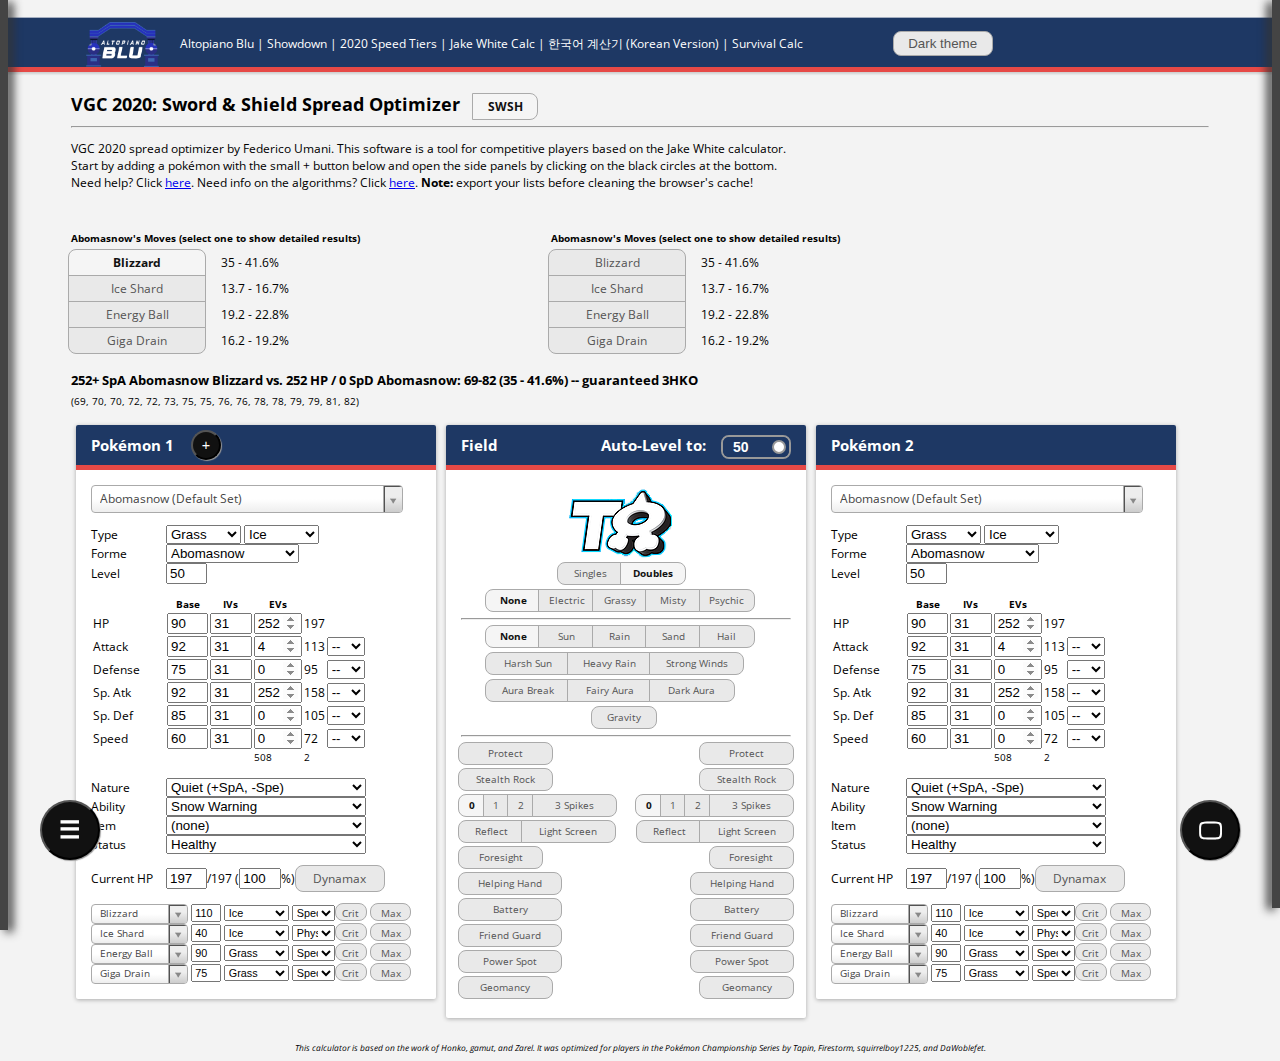
<file: index.html>
﻿<!doctype HTML>
<html lang="us">
<link rel="icon" type="image/png" href="image_res/favicon.ico">

<!--     <link rel="image_src" href="https://www.altopianoblu.it/wp-content/uploads/2018/10/cropped-Logo-Altopiano-White.png" /> -->
    <html xmlns="http://www.w3.org/1999/xhtml"
    xmlns:og="http://ogp.me/ns#">
    <meta property="og:title" content="Umani's Spread Optimizer" />
    <meta property="og:type" content="website" />
<!--     <meta property="og:image" content="https://www.altopianoblu.it/wp-content/uploads/2018/10/cropped-Logo-Altopiano-White.png" /> -->

<head>
    <meta charset="UTF-8" />
    <title>Pokémon Spread Optimizer</title>
    <link href='https://fonts.googleapis.com/css?family=Open+Sans' rel='stylesheet' type='text/css'>    
    <link type="text/css" rel="stylesheet" href="script_res/select2.css" />
    <link type="text/css" rel="stylesheet" href="script_res/ap_calc.css" />
    <link type="text/css" rel="stylesheet" href="script_res/nb_calc.css" />
    <link type="text/css" rel="stylesheet" href="script_res/NEW_spreadopt.css" />
</head>
<body class="dark">
        <!-- _NEW_BEGIN_HERE -->

        <div id="reportModal" class="modal">
            <div class="modal-content" style="background: #222; width: 40%;">
                <span class="close" onclick="so_close('reportModal')">&times;</span>
                    <div id="reportContent"></div>
                    <div id="freetuner"></div>
                </div>
        </div>
        <!-- The Modal -->
        <div id="myModal" class="modal">

            <!-- Modal content -->
            <div class="modal-content">
            <span class="close" onclick="so_close('myModal')">&times;</span>
                <h4>What do you want to do with this Pokemon?</h4>
                <hr><br>
                <label for="combo">Constraint Type: </label>
                <select id="combo" onchange="so_comboChange(this.value)">
                    <option value="max">Maximize Damage To</option>
                    <option value="min">Minimize Damage From</option>
                    <option value="speed">Outspeed</option>
                </select>
                <div class="specificaMeglio" id="specificaMeglio"></div>
            </div>
        
        </div>
        <div id="sxSidebar" class="sidebar sx"> 
            <div class="dropdown">
                <button class="iconbutton" title="Other Options" onclick="so_toggleotheroptions()" style="font-size:large; margin-left: 0px; margin-bottom:10px">⋮</button>
                <div id="otheroptions" class="dropdown-content">
                    <a href="#" onclick="so_otheroptions('clearall')">Clear All Data</a>
                    <a href="#" onclick="so_otheroptions('clearrep')">Clear Repository Only</a>
                    <a href="#" onclick="so_otheroptions('restoresp')">Restore Starter Pack</a>
                    <a href="#" onclick="so_otheroptions('importpack')">Add Pokes from File</a>
                </div>
            </div>
            <button class="optimize" title="Export" onclick="so_export()" style=" margin-left:25px; margin-bottom:10px">💾</button>
            <button class="optimize" title="Import" onclick="so_utils.openFile(so_import)">📂</button>
            <div id="sxwrap" class="sxwrap" >

            </div>
        </div> 
        <button onclick='so_allSpreads()' title='Optimization Algorithm' class='algorithm up hidden'>OPTIMIZE!<br><img style='height:60%;' id='gearIcon' /></button><br>
        <button onclick='so_fullSearch()' title='Full Search Algorithm' class='algorithm down hidden'>I wanna be the <span style="color: #F77; text-decoration: underline;"> very best</span></button>
        <div id="dxSidebar" class="sidebar dx">
                <div id="monitor" class="monitor"></div>
                <div id="dxwrap" class="constraints"></div>
        </div> 
        <button id="closesx" onclick="so_toggleNav('sx')" class="float sx">&#9776;</button> 
        <button id="closedx" onclick="so_toggleNav('dx')" class="float dx">&#128437;</button>    
        <!-- _NEW_ENDS_HERE -->
    <div class="header"><div class="wrapper">
            <span class="header-logo"><a href="https://www.altopianoblu.it/"><img src="image_res/AB.png" alt="Altopiano Blu" style="height: 45px;padding-top: 5px;"/></a></span><span class="nav"><a href="https://www.altopianoblu.it/">Altopiano Blu</a> | <a href="http://play.pokemonshowdown.com/vgc">Showdown</a> | <a href="https://www.trainertower.com/vgc20-speed-tiers/">2020 Speed Tiers</a> | <a href="https://damagecalc.trainertower.com/">Jake White Calc</a> | <a href="https://lilymaniac.github.io/calc/">한국어 계산기 (Korean Version)</a> | <a href="http://www.trainertower.com/survivalcalc/">Survival Calc</a><button class="btn" id="switchTheme">Dark theme</a></span>
            <div style="clear:both"></div>

    </div></div>
    <div class="wrapper">
        <div>
            <span class="title-text">VGC 2020: Sword & Shield Spread Optimizer</span>
            <span  class="generations" title="Select the generation.">
                 <input class="gen btn-input" type="radio" name="gen" value="8" id="gen8" checked="checked" /><label class="btn btn-small btn-right" for="gen8">SWSH</label>
            </span>
        </div>
        <hr />
    <div align="center">

    </div>
    <p>VGC 2020 spread optimizer by Federico Umani. This software is a tool for competitive players based on the Jake White calculator.<br>
       Start by adding a pokémon with the small + button below and open the side panels by clicking on the black circles at the bottom.<br>   
       Need help? Click <a href="#" onclick="so_popup('help')">here</a>. Need info on the algorithms? Click <a href="#" onclick="so_popup('info')">here</a>. <b>Note:</b> export your lists before cleaning the browser's cache!</p>
    <br>
       <div class="move-result-group" title="Select a move to show detailed results.">
            <div class="move-result-subgroup">
                <div class="result-move-header"><span id="resultHeaderL">Pokemon 1's Moves (select one to show detailed results)</span></div>
                <div><input class="result-move btn-input" type="radio" name="resultMove" id="resultMoveL1" checked="checked" /><label class="btn btn-xxxwide btn-top" for="resultMoveL1">Hi Jump Kick</label> <span id="resultDamageL1">??? - ???%</span></div>
                <div><input class="result-move btn-input" type="radio" name="resultMove" id="resultMoveL2" /><label class="btn btn-xxxwide btn-mid" for="resultMoveL2">Falcon Punch</label> <span id="resultDamageL2">??? - ???%</span></div>
                <div><input class="result-move btn-input" type="radio" name="resultMove" id="resultMoveL3" /><label class="btn btn-xxxwide btn-mid" for="resultMoveL3">Suspicious Odor</label> <span id="resultDamageL3">??? - ???%</span></div>
                <div><input class="result-move btn-input" type="radio" name="resultMove" id="resultMoveL4" /><label class="btn btn-xxxwide btn-bottom" for="resultMoveL4">Tombstoner</label> <span id="resultDamageL4">??? - ???%</span></div>
            </div>
            <div class="move-result-subgroup">
                <div class="result-move-header"><span id="resultHeaderR">Pokemon 2's Moves (select one to show detailed results)</span></div>
                <div><input class="result-move btn-input" type="radio" name="resultMove" id="resultMoveR1" /><label class="btn btn-xxxwide btn-top" for="resultMoveR1">Hi Jump Kick</label> <span id="resultDamageR1">??? - ???%</span></div>
                <div><input class="result-move btn-input" type="radio" name="resultMove" id="resultMoveR2" /><label class="btn btn-xxxwide btn-mid" for="resultMoveR2">Falcon Punch</label> <span id="resultDamageR2">??? - ???%</span></div>
                <div><input class="result-move btn-input" type="radio" name="resultMove" id="resultMoveR3" /><label class="btn btn-xxxwide btn-mid" for="resultMoveR3">Suspicious Odor</label> <span id="resultDamageR3">??? - ???%</span></div>
                <div><input class="result-move btn-input" type="radio" name="resultMove" id="resultMoveR4" /><label class="btn btn-xxxwide btn-bottom" for="resultMoveR4">Tombstoner</label> <span id="resultDamageR4">??? - ???%</span></div>
            </div>
        </div>
        <div class="main-result-group">
            <div class="big-text"><span id="mainResult">Loading...</span></div>
            <div class="small-text"><span id="damageValues">(If you see this message for more than a few seconds, try enabling JavaScript. If you have that enabled, try deleting your cookies. Otherwise, I won't be able to help you unless you send a screenshot of your browser console [Ctrl+Shift+I on Google Chrome].)</span></div>
        </div>

        <div class="panel poke-info" id="p1">
            <div class="panel-heading"><h4 class="panel-title">Pokémon 1</h4>   
                 <!-- _NEW_BEGIN_HERE -->
                 <button class="listButton addToList" onclick="so_save('p1')">+</button>
                 <!-- _NEW_ENDS_HERE --></div>
            <div class="panel-body">
                <input type="text" class="set-selector calc-trigger" />
                <div class="info-group">
                    <div>
                        <label>Type</label>
                        <select class="type1 terrain-trigger calc-trigger"></select>
                        <select class="type2 terrain-trigger calc-trigger"></select>
                    </div>
                    <div class="hide">
                        <label>Forme</label>
                        <select class="forme calc-trigger"></select>
                    </div>
                    <div>
                        <label>Level</label>
                        <input class="level calc-trigger" value="100" />
                    </div>
                    <div class="hide">
                        <label>Weight (kg)</label>
                        <input class="weight calc-trigger" value="10.0" />
                    </div>
                </div>
                <div class="info-group">
                    <table>
                        <tr><th></th><th>Base</th><th class="gen-specific g3 g4 g5 g6 g7 g8">IVs</th><th class="gen-specific g3 g4 g5 g6 g7 g8">EVs</th><th class="gen-specific g1 g2 hide">DVs</th><th></th><th></th></tr>
                        <tr class="hp"><td><label>HP</label></td><td><input class="base calc-trigger" value="100" /></td><td class="gen-specific g3 g4 g5 g6 g7 g8"><input class="ivs calc-trigger" value="31" /></td><td class="gen-specific g3 g4 g5 g6 g7 g8"><input class="evs calc-trigger" type="number" min="0" max="252" step="4" value="0" /></td><td class="gen-specific g1 g2 hide"><input class="dvs calc-trigger" value="15" disabled="disabled" /></td><td><span class="total">341</span></td><td></td></tr>
                        <tr class="at"><td><label>Attack</label></td><td><input class="base calc-trigger" value="100" /></td><td class="gen-specific g3 g4 g5 g6 g7 g8"><input class="ivs calc-trigger" value="31" /></td><td class="gen-specific g3 g4 g5 g6 g7 g8"><input class="evs calc-trigger" type="number" min="0" max="252" step="4" value="0" /></td><td class="gen-specific g1 g2 hide"><input class="dvs calc-trigger" value="15" /></td><td><span class="total">236</span></td><td><select class="boost calc-trigger"><option value="6">+6</option><option value="5">+5</option><option value="4">+4</option><option value="3">+3</option><option value="2">+2</option><option value="1">+1</option><option value="0" selected="selected">--</option><option value="-1">-1</option><option value="-2">-2</option><option value="-3">-3</option><option value="-4">-4</option><option value="-5">-5</option><option value="-6">-6</option></select></td></tr>
                        <tr class="df"><td><label>Defense</label></td><td><input class="base calc-trigger" value="100" /></td><td class="gen-specific g3 g4 g5 g6 g7 g8"><input class="ivs calc-trigger" value="31" /></td><td class="gen-specific g3 g4 g5 g6 g7 g8"><input class="evs calc-trigger" type="number" min="0" max="252" step="4" value="0" /></td><td class="gen-specific g1 g2 hide"><input class="dvs calc-trigger" value="15" /></td><td><span class="total">236</span></td><td><select class="boost calc-trigger"><option value="6">+6</option><option value="5">+5</option><option value="4">+4</option><option value="3">+3</option><option value="2">+2</option><option value="1">+1</option><option value="0" selected="selected">--</option><option value="-1">-1</option><option value="-2">-2</option><option value="-3">-3</option><option value="-4">-4</option><option value="-5">-5</option><option value="-6">-6</option></select></td></tr>
                        <tr class="sa gen-specific g2 g3 g4 g5 g6 g7 g8"><td><label>Sp. Atk</label></td><td><input class="base calc-trigger" value="100" /></td><td class="gen-specific g3 g4 g5 g6 g7 g8"><input class="ivs calc-trigger" value="31" /></td><td class="gen-specific g3 g4 g5 g6 g7 g8"><input class="evs calc-trigger" type="number" min="0" max="252" step="4" value="0" /></td><td class="gen-specific g1 g2 hide"><input class="dvs calc-trigger" value="15" /></td><td><span class="total">236</span></td><td><select class="boost calc-trigger"><option value="6">+6</option><option value="5">+5</option><option value="4">+4</option><option value="3">+3</option><option value="2">+2</option><option value="1">+1</option><option value="0" selected="selected">--</option><option value="-1">-1</option><option value="-2">-2</option><option value="-3">-3</option><option value="-4">-4</option><option value="-5">-5</option><option value="-6">-6</option></select></td></tr>
                        <tr class="sd gen-specific g2 g3 g4 g5 g6 g7 g8"><td><label>Sp. Def</label></td><td><input class="base calc-trigger" value="100" /></td><td class="gen-specific g3 g4 g5 g6 g7 g8"><input class="ivs calc-trigger" value="31" /></td><td class="gen-specific g3 g4 g5 g6 g7 g8"><input class="evs calc-trigger" type="number" min="0" max="252" step="4" value="0" /></td><td class="gen-specific g1 g2 hide"><input class="dvs calc-trigger" value="15" disabled="disabled" /></td><td><span class="total">236</span></td><td><select class="boost calc-trigger"><option value="6">+6</option><option value="5">+5</option><option value="4">+4</option><option value="3">+3</option><option value="2">+2</option><option value="1">+1</option><option value="0" selected="selected">--</option><option value="-1">-1</option><option value="-2">-2</option><option value="-3">-3</option><option value="-4">-4</option><option value="-5">-5</option><option value="-6">-6</option></select></td></tr>
                        <tr class="sl gen-specific g1 hide"><td><label>Special</label></td><td><input class="base calc-trigger" value="100" /></td><td><input class="dvs calc-trigger" value="15" /></td><td><span class="total">236</span></td><td><select class="boost calc-trigger"><option value="6">+6</option><option value="5">+5</option><option value="4">+4</option><option value="3">+3</option><option value="2">+2</option><option value="1">+1</option><option value="0" selected="selected">--</option><option value="-1">-1</option><option value="-2">-2</option><option value="-3">-3</option><option value="-4">-4</option><option value="-5">-5</option><option value="-6">-6</option></select></td></tr>
                        <tr class="sp"><td><label>Speed</label></td><td><input class="base calc-trigger" value="100" /></td><td class="gen-specific g3 g4 g5 g6 g7 g8"><input class="ivs calc-trigger" value="31" /></td><td class="gen-specific g3 g4 g5 g6 g7 g8"><input class="evs calc-trigger" type="number" min="0" max="252" step="4" value="0" /></td><td class="gen-specific g1 g2 hide"><input class="dvs calc-trigger" value="15" /></td><td><span class="total">236</span></td><td><select class="boost calc-trigger"><option value="6">+6</option><option value="5">+5</option><option value="4">+4</option><option value="3">+3</option><option value="2">+2</option><option value="1">+1</option><option value="0" selected="selected">--</option><option value="-1">-1</option><option value="-2">-2</option><option value="-3">-3</option><option value="-4">-4</option><option value="-5">-5</option><option value="-6">-6</option></select></td></tr>
                        <tr><td></td><td></td><td></td><td class='ev-total'>&nbsp;</td><td class='ev-left'>&nbsp;</td><td></td><td></td><td></td></tr>
                    </table>
                </div>
                <div class="info-group info-selectors">
                    <div class="gen-specific g3 g4 g5 g6 g7 g8">
                        <label>Nature</label>
                        <select class="nature calc-trigger"><option value="Adamant">Adamant (+Atk, -SpA)</option><option value="Bashful">Bashful</option><option value="Bold">Bold (+Def, -Atk)</option><option value="Brave">Brave (+Atk, -Spe)</option><option value="Calm">Calm (+SpD, -Atk)</option><option value="Careful">Careful (+SpD, -SpA)</option><option value="Docile">Docile</option><option value="Gentle">Gentle (+SpD, -Def)</option><option value="Hardy" selected="selected">Hardy</option><option value="Hasty">Hasty (+Spe, -Def)</option><option value="Impish">Impish (+Def, -SpA)</option><option value="Jolly">Jolly (+Spe, -SpA)</option><option value="Lax">Lax (+Def, -SpD)</option><option value="Lonely">Lonely (+Atk, -Def)</option><option value="Mild">Mild (+SpA, -Def)</option><option value="Modest">Modest (+SpA, -Atk)</option><option value="Naive">Naive (+Spe, -SpD)</option><option value="Naughty">Naughty (+Atk, -SpD)</option><option value="Quiet">Quiet (+SpA, -Spe)</option><option value="Quirky">Quirky</option><option value="Rash">Rash (+SpA, -SpD)</option><option value="Relaxed">Relaxed (+Def, -Spe)</option><option value="Sassy">Sassy (+SpD, -Spe)</option><option value="Serious">Serious</option><option value="Timid">Timid (+Spe, -Atk)</option></select>
                    </div>
                    <div class="gen-specific g3 g4 g5 g6 g7 g8">
                        <label>Ability</label>
                        <select class="ability terrain-trigger calc-trigger"></select>
                    </div>
                    <div class="gen-specific g2 g3 g4 g5 g6 g7 g8">
                        <label>Item</label>
                        <select class="item terrain-trigger calc-trigger"></select>
                    </div>
                    <div>
                        <label>Status</label>
                        <select class="status calc-trigger"><option value="Healthy">Healthy</option><option value="Poisoned">Poisoned</option><option value="Badly Poisoned">Badly Poisoned</option><option value="Burned">Burned</option><option value="Paralyzed">Paralyzed</option><option value="Asleep">Asleep</option><option value="Frozen">Frozen</option></select>
                        <select class="toxic-counter calc-trigger hide"><option value="1">1/16</option><option value="2">2/16</option><option value="3">3/16</option><option value="4">4/16</option><option value="5">5/16</option><option value="6">6/16</option><option value="7">7/16</option><option value="8">8/16</option><option value="9">9/16</option><option value="10">10/16</option><option value="11">11/16</option><option value="12">12/16</option><option value="13">13/16</option><option value="14">14/16</option><option value="15">15/16</option></select>
                    </div>
                </div>
                <div class="info-group">
                    <label>Current HP</label>
                    <input class="current-hp calc-trigger" value="341" />/<span class="max-hp">341</span> (<input class="percent-hp calc-trigger" value="100" />%)
                    <input class="max calc-trigger btn-input" type="checkbox" id="maxL" /><label class="btn btn-wide gen-specific g8" for="maxL" title="Use the corresponding Max Move?">Dynamax</label>
                </div>
                <div class="move1">
                    <select class="move-selector calc-trigger small-select"></select>
                    <input class="move-bp calc-trigger" value="50" />
                    <select class="move-type calc-trigger"></select>
                    <select class="move-cat calc-trigger gen-specific g4 g5 g6 g7 g8"><option value="Physical">Physical</option><option value="Special">Special</option></select>
                    <input class="move-crit calc-trigger btn-input" type="checkbox" id="critL1" /><label class="btn crit-btn" for="critL1" title="Force this attack to be a critical hit?">Crit</label>
                    <input class="move-z calc-trigger btn-input" type="checkbox" id="zL1" /><label class="btn x-btn gen-specific g7" for="zL1" title="Use the corresponding Z-Move?">Z-Move</label>
                    <input class="move-max calc-trigger btn-input" type="checkbox" id="maxL1" /><label class="btn x-btn gen-specific g8" for="maxL1" title="Use the corresponding Max Move?">Max</label>
                    <select class="move-hits calc-trigger hide"><option value="2">2 hits</option><option value="3">3 hits</option><option value="4">4 hits</option><option value="5">5 hits</option></select>
                </div>
                <div class="move2">
                    <select class="move-selector calc-trigger small-select"></select>
                    <input class="move-bp calc-trigger" value="0" />
                    <select class="move-type calc-trigger"></select>
                    <select class="move-cat calc-trigger gen-specific g4 g5 g6 g7 g8"><option value="Physical">Physical</option><option value="Special">Special</option></select>
                    <input class="move-crit calc-trigger btn-input" type="checkbox" id="critL2" /><label class="btn crit-btn" for="critL2" title="Force this attack to be a critical hit?">Crit</label>
                    <input class="move-z calc-trigger btn-input" type="checkbox" id="zL2" /><label class="btn x-btn gen-specific g7" for="zL2" title="Use the corresponding Z-Move?">Z-Move</label>
                    <input class="move-max calc-trigger btn-input" type="checkbox" id="maxL2" /><label class="btn x-btn gen-specific g8" for="maxL2" title="Use the corresponding Max Move?">Max</label>
                    <select class="move-hits calc-trigger hide"><option value="2">2 hits</option><option value="3">3 hits</option><option value="4">4 hits</option><option value="5">5 hits</option></select>
                </div>
                <div class="move3">
                    <select class="move-selector calc-trigger small-select"></select>
                    <input class="move-bp calc-trigger" value="0" />
                    <select class="move-type calc-trigger"></select>
                    <select class="move-cat calc-trigger gen-specific g4 g5 g6 g7 g8"><option value="Physical">Physical</option><option value="Special">Special</option></select>
                    <input class="move-crit calc-trigger btn-input" type="checkbox" id="critL3" /><label class="btn crit-btn" for="critL3" title="Force this attack to be a critical hit?">Crit</label>
                    <input class="move-z calc-trigger btn-input" type="checkbox" id="zL3" /><label class="btn x-btn gen-specific g7" for="zL3" title="Use the corresponding Z-Move?">Z-Move</label>
                    <input class="move-max calc-trigger btn-input" type="checkbox" id="maxL3" /><label class="btn x-btn gen-specific g8" for="maxL3" title="Use the corresponding Max Move?">Max</label>
                    <select class="move-hits calc-trigger hide"><option value="2">2 hits</option><option value="3">3 hits</option><option value="4">4 hits</option><option value="5">5 hits</option></select>
                </div>
                <div class="move4">
                    <select class="move-selector calc-trigger small-select"></select>
                    <input class="move-bp calc-trigger" value="0" />
                    <select class="move-type calc-trigger"></select>
                    <select class="move-cat calc-trigger gen-specific g4 g5 g6 g7 g8"><option value="Physical">Physical</option><option value="Special">Special</option></select>
                    <input class="move-crit calc-trigger btn-input" type="checkbox" id="critL4" /><label class="btn crit-btn" for="critL4" title="Force this attack to be a critical hit?">Crit</label>
                    <input class="move-z calc-trigger btn-input" type="checkbox" id="zL4" /><label class="btn x-btn gen-specific g7" for="zL4" title="Use the corresponding Z-Move?">Z-Move</label>
                    <input class="move-max calc-trigger btn-input" type="checkbox" id="maxL4" /><label class="btn x-btn gen-specific g8" for="maxL4" title="Use the corresponding Max Move?">Max</label>
                    <select class="move-hits calc-trigger hide"><option value="2">2 hits</option><option value="3">3 hits</option><option value="4">4 hits</option><option value="5">5 hits</option></select>
                </div>

            </div>
        </div>

        <div class="panel field-info">
            <div class="panel-heading">
                <h4 class="panel-title">Field
                    <div id = "autolevel">Auto-Level to:
                        <div class="onoffswitch" style="margin-left: 1em">
                                <input type="checkbox" name="onoffswitch" class="onoffswitch-checkbox" id="douswitch" checked>
                                <label class="onoffswitch-label" for="douswitch">
                                <span class="onoffswitch-inner"></span>
                                <span class="onoffswitch-switch"></span>
                            </label>
                        </div>
                    </div>
                </h4>
            </div>
            <div class="panel-body">
                <img id="malie" align = "center" src="image_res/TA.png" alt="Fishious Rend, Colorized (2020)" style= "display: block;  margin: 0 auto;">
                <div class="gen-specific g3 g4 g5 g6 g7 g8" style="width: 11em; margin: 0 auto 5px;" title="Select the battle format.">
                    <input class="btn-input calc-trigger" type="radio" name="format" value="Singles" id="singles" checked="checked" /><label class="btn btn-left" for="singles">Singles</label>
                    <input class="btn-input calc-trigger" type="radio" name="format" value="Doubles" id="doubles" /><label class="btn btn-right" for="doubles">Doubles</label>
                </div>
                <div class="gen-specific g6 g7 g8" style="width: 23.0em; margin: 5px auto;" title="Select the current terrain.">
                    <input class="btn-input terrain-trigger calc-trigger" type="radio" name="terrain" value="" id="noterrain" checked="checked" /><label class="btn btn-small btn-left" for="noterrain">None</label>
                    <input class="btn-input terrain-trigger calc-trigger" type="radio" name="terrain" value="Electric" id="electric" /><label class="btn btn-small btn-mid" for="electric">Electric</label>
                    <input class="btn-input terrain-trigger calc-trigger" type="radio" name="terrain" value="Grassy" id="grassy" /><label class="btn btn-small btn-mid" for="grassy">Grassy</label>
                    <input class="btn-input terrain-trigger calc-trigger" type="radio" name="terrain" value="Misty" id="misty" /><label class="btn btn-small btn-mid" for="misty">Misty</label>
                    <input class="btn-input terrain-trigger calc-trigger" type="radio" name="terrain" value="Psychic" id="psychic" /><label class="btn btn-small btn-right" for="psychic">Psychic</label>
                </div>
                <hr class="gen-specific g6 g7 g8" />
                <div class="gen-specific g3 g4 g5 g6 g7 g8" style="width: 23em; margin: 5px auto;" title="Select the current weather condition.">
                    <input class="btn-input calc-trigger" type="radio" name="weather" value="" id="clear" checked="checked" /><label class="btn btn-small btn-left" for="clear">None</label>
                    <input class="btn-input calc-trigger" type="radio" name="weather" value="Sun" id="sun" /><label class="btn btn-small btn-mid" for="sun">Sun</label>
                    <input class="btn-input calc-trigger" type="radio" name="weather" value="Rain" id="rain" /><label class="btn btn-small btn-mid" for="rain">Rain</label>
                    <input class="btn-input calc-trigger" type="radio" name="weather" value="Sand" id="sand" /><label class="btn btn-small btn-mid" for="sand">Sand</label>
                    <input class="btn-input calc-trigger" type="radio" name="weather" value="Hail" id="hail" /><label class="btn btn-small btn-right" for="hail">Hail</label>
                </div>
                <div class="gen-specific g6 g7 g8" style="width: 23em; margin: 5px auto;" title="Select the current weather condition.">
                    <input class="btn-input calc-trigger" type="radio" name="weather" value="Harsh Sun" id="harsh-sun"/><label class="btn btn-wide btn-left" for="harsh-sun">Harsh Sun</label>
                    <input class="btn-input calc-trigger" type="radio" name="weather" value="Heavy Rain" id="heavy-rain"/><label class="btn btn-wide btn-mid" for="heavy-rain">Heavy Rain</label>
                    <input class="btn-input calc-trigger" type="radio" name="weather" value="Strong Winds" id="strong-winds"/><label class="btn btn-xwide btn-right" for="strong-winds">Strong Winds</label>
                </div>
                <div class="gen-specific g2 hide" style="width: 23em; margin: 0 auto 5px;" title="Select the current weather condition.">
                    <input class="btn-input calc-trigger" type="radio" name="gscWeather" value="" id="gscClear" checked="checked" /><label class="btn btn-small btn-left" for="gscClear">None</label>
                    <input class="btn-input calc-trigger" type="radio" name="gscWeather" value="Sun" id="gscSun" /><label class="btn btn-small btn-mid" for="gscSun">Sun</label>
                    <input class="btn-input calc-trigger" type="radio" name="gscWeather" value="Rain" id="gscRain" /><label class="btn btn-small btn-mid" for="gscRain">Rain</label>
                    <input class="btn-input calc-trigger" type="radio" name="gscWeather" value="Sand" id="gscSand" /><label class="btn btn-small btn-right" for="gscSand">Sand</label>
                </div>
                <div class="gen-specific g6 g7 g8" style="width: 23em; margin: 5px auto;" title="Select the current radiating aura.">
                <input class="btn-input calc-trigger" type="checkbox" name="aura" value="Aura Break" id="aura-break"/><label class="btn btn-wide btn-left" for="aura-break">Aura Break</label>
                <input class="btn-input calc-trigger" type="checkbox" name="aura" value="Fairy Aura" id="fairy-aura"/><label class="btn btn-wide btn-mid" for="fairy-aura">Fairy Aura</label>
                <input class="btn-input calc-trigger" type="checkbox" name="aura" value="Dark Aura" id="dark-aura"/><label class="btn btn-wide btn-right" for="dark-aura">Dark Aura</label>
                </div>
                <div class="gen-specific g4 g5 g6 g7 g8" style="width: 5.3em; margin: 5px auto;" title="Is gravity in effect?">
                    <input class="btn-input calc-trigger" type="checkbox" id="gravity" /><label class="btn" for="gravity">Gravity</label>
                </div>
                <hr class="gen-specific g2 g3 g4 g5 g6 g7 g8" />

                <div class="btn-group gen-specific g7 g8">
                    <div class="left" title="Is this Pokemon protecting?">
                        <input class="btn-input calc-trigger" type="checkbox" id="protectL" /><label class="btn btn-xwide" for="protectL">Protect</label>
                    </div>
                    <div class="right" title="Is this Pokemon protecting?">
                        <input class="btn-input calc-trigger" type="checkbox" id="protectR" /><label class="btn btn-xwide" for="protectR">Protect</label>
                    </div>
                </div>
                <div class="btn-group gen-specific g4 g5 g6 g7 g8">
                    <div class="left" title="Is Stealth Rock affecting this side of the field?">
                        <input class="btn-input calc-trigger" type="checkbox" id="srL" /><label class="btn btn-xwide" for="srL">Stealth Rock</label>
                    </div>
                    <div class="right" title="Is Stealth Rock affecting this side of the field?">
                        <input class="btn-input calc-trigger" type="checkbox" id="srR" /><label class="btn btn-xwide" for="srR">Stealth Rock</label>
                    </div>
                </div>
                <div class="btn-group gen-specific g3 g4 g5 g6 g7 g8">
                    <div class="left" title="Are there Spikes on this side of the field?">
                        <input class="btn-input calc-trigger" type="radio" name="spikesL" value="0" id="spikesL0" checked="checked" /><label class="btn btn-xsmall btn-left" for="spikesL0">0</label>
                        <input class="btn-input calc-trigger" type="radio" name="spikesL" value="1" id="spikesL1" /><label class="btn btn-xsmall btn-mid" for="spikesL1">1</label>
                        <input class="btn-input calc-trigger" type="radio" name="spikesL" value="2" id="spikesL2" /><label class="btn btn-xsmall btn-mid" for="spikesL2">2</label>
                        <input class="btn-input calc-trigger" type="radio" name="spikesL" value="3" id="spikesL3" /><label class="btn btn-wide btn-right" for="spikesL3">3 Spikes</label>
                    </div>
                    <div class="right" title="Are there Spikes on this side of the field?">
                        <input class="btn-input calc-trigger" type="radio" name="spikesR" value="0" id="spikesR0" checked="checked" /><label class="btn btn-xsmall btn-left" for="spikesR0">0</label>
                        <input class="btn-input calc-trigger" type="radio" name="spikesR" value="1" id="spikesR1" /><label class="btn btn-xsmall btn-mid" for="spikesR1">1</label>
                        <input class="btn-input calc-trigger" type="radio" name="spikesR" value="2" id="spikesR2" /><label class="btn btn-xsmall btn-mid" for="spikesR2">2</label>
                        <input class="btn-input calc-trigger" type="radio" name="spikesR" value="3" id="spikesR3" /><label class="btn btn-wide btn-right" for="spikesR3">3 Spikes</label>
                    </div>
                </div>
                <div class="btn-group gen-specific g2">
                    <div class="left" title="Are there Spikes on this side of the field?">
                        <input class="btn-input calc-trigger" type="checkbox" id="gscSpikesL" /><label class="btn" for="gscSpikesL">Spikes</label>
                    </div>
                    <div class="right" title="Are there Spikes on this side of the field?">
                        <input class="btn-input calc-trigger" type="checkbox" id="gscSpikesR" /><label class="btn" for="gscSpikesR">Spikes</label>
                    </div>
                </div>
                <div class="btn-group">
                    <div class="left" title="Is this Pokemon protected by Reflect and/or Light Screen?">
                        <input class="btn-input calc-trigger" type="checkbox" id="reflectL" /><label class="btn btn-left" for="reflectL">Reflect</label>
                        <input class="btn-input calc-trigger" type="checkbox" id="lightScreenL" /><label class="btn btn-xwide btn-right" for="lightScreenL">Light Screen</label>
                    </div>
                    <div class="right" title="Is this Pokemon protected by Reflect and/or Light Screen?">
                        <input class="btn-input calc-trigger" type="checkbox" id="reflectR" /><label class="btn btn-left" for="reflectR">Reflect</label>
                        <input class="btn-input calc-trigger" type="checkbox" id="lightScreenR" /><label class="btn btn-xwide btn-right" for="lightScreenR">Light Screen</label>
                    </div>
                </div>
                <div class="btn-group gen-specific g2 g3 g4 g5 g6 g7 g8">
                    <div class="left" title="Has this Pokemon been revealed with Foresight or Odor Sleuth?">
                        <input class="btn-input calc-trigger" type="checkbox" id="foresightL" /><label class="btn btn-wide" for="foresightL">Foresight</label>
                    </div>
                    <div class="right" title="Has this Pokemon been revealed with Foresight or Odor Sleuth?">
                        <input class="btn-input calc-trigger" type="checkbox" id="foresightR" /><label class="btn btn-wide" for="foresightR">Foresight</label>
                    </div>
                </div>
                <div class="btn-group gen-specific g3 g4 g5 g6 g7 g8">
                    <div class="left" title="Has this Pokemon's power been boosted by an ally's Helping Hand?">
                        <input class="btn-input calc-trigger" type="checkbox" id="helpingHandL" /><label class="btn btn-xxwide" for="helpingHandL">Helping Hand</label>
                    </div>
                    <div class="right" title="Has this Pokemon's power been boosted by an ally's Helping Hand?">
                        <input class="btn-input calc-trigger" type="checkbox" id="helpingHandR" /><label class="btn btn-xxwide" for="helpingHandR">Helping Hand</label>
                    </div>
                </div>
                <div class="btn-group gen-specific g7 g8">
                    <div class="left" title="Has this Pokemon's power been boosted by an ally's Battery?">
                        <input class="btn-input calc-trigger" type="checkbox" id="batteryL" /><label class="btn btn-xxwide" for="batteryL">Battery</label>
                    </div>
                    <div class="right" title="Has this Pokemon's power been boosted by an ally's Battery?">
                        <input class="btn-input calc-trigger" type="checkbox" id="batteryR" /><label class="btn btn-xxwide" for="batteryR">Battery</label>
                    </div>
                </div>
                <div class="btn-group gen-specific g5 g6 g7 g8">
                    <div class="left" title="Is this Pokemon protected by an ally's Friend Guard?">
                        <input class="btn-input calc-trigger" type="checkbox" id="friendGuardL" /><label class="btn btn-xxwide" for="friendGuardL">Friend Guard</label>
                    </div>
                    <div class="right" title="Is this Pokemon protected by an ally's Friend Guard?">
                        <input class="btn-input calc-trigger" type="checkbox" id="friendGuardR" /><label class="btn btn-xxwide" for="friendGuardR">Friend Guard</label>
                    </div>
                </div>
                <div class="btn-group gen-specific g8">
                    <div class="left" title="Is this Pokemon boosted by an ally's Power Spot?">
                        <input class="btn-input calc-trigger" type="checkbox" id="powerSpotL" /><label class="btn btn-xxwide" for="powerSpotL">Power Spot</label>
                    </div>
                    <div class="right" title="Is this Pokemon boosted by an ally's Power Spot?">
                        <input class="btn-input calc-trigger" type="checkbox" id="powerSpotR" /><label class="btn btn-xxwide" for="powerSpotR">Power Spot</label>
                    </div>
                </div>

                <div class="btn-group gen-specific g7 g8">
                    <div class="left" title="Has this Pokemon used Geomancy?">
                        <input class="btn-input calc-trigger" type="checkbox" id="clangL" /><label class="btn btn-xwide" for="clangL">Geomancy</label>
                    </div>
                    <div class="right" title="Has this Pokemon used Geomancy?">
                        <input class="btn-input calc-trigger" type="checkbox" id="clangR" /><label class="btn btn-xwide" for="clangR">Geomancy</label>
                    </div>
                </div>

                <div class="btn-group gen-specific g7">
                    <div class="left" title="Has this Pokemon used Extreme Evoboost?">
                        <input class="btn-input calc-trigger" type="checkbox" id="evoL" /><label class="btn btn-xwide" for="evoL">Extreme Evoboost</label>
                    </div>
                    <div class="right" title="Has this Pokemon used Extreme Evoboost?">
                        <input class="btn-input calc-trigger" type="checkbox" id="evoR" /><label class="btn btn-xwide" for="evoR">Extreme Evoboost</label>
                    </div>
                </div>

                <!--squirrelboy1225's HTML additions are right here-->

                <!--...two years later, my HTML additions are fucking everywhere. they spread like cancer-->
            </div>
        </div>
        <div class="panel poke-info" id="p2">
            <div class="panel-heading"><h4 class="panel-title">Pokémon 2</h4></div>
            <div class="panel-body">
                <input type="text" class="set-selector calc-trigger" />
                <div class="info-group">
                    <div>
                        <label>Type</label>
                        <select class="type1 terrain-trigger calc-trigger"></select>
                        <select class="type2 terrain-trigger calc-trigger"></select>
                    </div>
                    <div class="hide">
                        <label>Forme</label>
                        <select class="forme calc-trigger"></select>
                    </div>
                    <div>
                        <label>Level</label>
                        <input class="level calc-trigger" value="100" />
                    </div>
                    <div class="hide">
                        <label>Weight (kg)</label>
                        <input class="weight calc-trigger" value="10.0" />
                    </div>
                </div>
                <div class="info-group">
                    <table>
                        <tr><th></th><th>Base</th><th class="gen-specific g3 g4 g5 g6 g7 g8">IVs</th><th class="gen-specific g3 g4 g5 g6 g7 g8">EVs</th><th class="gen-specific g1 g2 hide">DVs</th><th></th><th></th></tr>
                        <tr class="hp"><td><label>HP</label></td><td><input class="base calc-trigger" value="100" /></td><td class="gen-specific g3 g4 g5 g6 g7 g8"><input class="ivs calc-trigger" value="31" /></td><td class="gen-specific g3 g4 g5 g6 g7 g8"><input class="evs calc-trigger" type="number" min="0" max="252" step="4" value="0" /></td><td class="gen-specific g1 g2 hide"><input class="dvs calc-trigger" value="15" disabled="disabled" /></td><td><span class="total">341</span></td><td></td></tr>
                        <tr class="at"><td><label>Attack</label></td><td><input class="base calc-trigger" value="100" /></td><td class="gen-specific g3 g4 g5 g6 g7 g8"><input class="ivs calc-trigger" value="31" /></td><td class="gen-specific g3 g4 g5 g6 g7 g8"><input class="evs calc-trigger" type="number" min="0" max="252" step="4" value="0" /></td><td class="gen-specific g1 g2 hide"><input class="dvs calc-trigger" value="15" /></td><td><span class="total">236</span></td><td><select class="boost calc-trigger"><option value="6">+6</option><option value="5">+5</option><option value="4">+4</option><option value="3">+3</option><option value="2">+2</option><option value="1">+1</option><option value="0" selected="selected">--</option><option value="-1">-1</option><option value="-2">-2</option><option value="-3">-3</option><option value="-4">-4</option><option value="-5">-5</option><option value="-6">-6</option></select></td></tr>
                        <tr class="df"><td><label>Defense</label></td><td><input class="base calc-trigger" value="100" /></td><td class="gen-specific g3 g4 g5 g6 g7 g8"><input class="ivs calc-trigger" value="31" /></td><td class="gen-specific g3 g4 g5 g6 g7 g8"><input class="evs calc-trigger" type="number" min="0" max="252" step="4" value="0" /></td><td class="gen-specific g1 g2 hide"><input class="dvs calc-trigger" value="15" /></td><td><span class="total">236</span></td><td><select class="boost calc-trigger"><option value="6">+6</option><option value="5">+5</option><option value="4">+4</option><option value="3">+3</option><option value="2">+2</option><option value="1">+1</option><option value="0" selected="selected">--</option><option value="-1">-1</option><option value="-2">-2</option><option value="-3">-3</option><option value="-4">-4</option><option value="-5">-5</option><option value="-6">-6</option></select></td></tr>
                        <tr class="sa gen-specific g2 g3 g4 g5 g6 g7 g8"><td><label>Sp. Atk</label></td><td><input class="base calc-trigger" value="100" /></td><td class="gen-specific g3 g4 g5 g6 g7 g8"><input class="ivs calc-trigger" value="31" /></td><td class="gen-specific g3 g4 g5 g6 g7 g8"><input class="evs calc-trigger" type="number" min="0" max="252" step="4" value="0" /></td><td class="gen-specific g1 g2 hide"><input class="dvs calc-trigger" value="15" /></td><td><span class="total">236</span></td><td><select class="boost calc-trigger"><option value="6">+6</option><option value="5">+5</option><option value="4">+4</option><option value="3">+3</option><option value="2">+2</option><option value="1">+1</option><option value="0" selected="selected">--</option><option value="-1">-1</option><option value="-2">-2</option><option value="-3">-3</option><option value="-4">-4</option><option value="-5">-5</option><option value="-6">-6</option></select></td></tr>
                        <tr class="sd gen-specific g2 g3 g4 g5 g6 g7 g8"><td><label>Sp. Def</label></td><td><input class="base calc-trigger" value="100" /></td><td class="gen-specific g3 g4 g5 g6 g7 g8"><input class="ivs calc-trigger" value="31" /></td><td class="gen-specific g3 g4 g5 g6 g7 g8"><input class="evs calc-trigger" type="number" min="0" max="252" step="4" value="0" /></td><td class="gen-specific g1 g2 hide"><input class="dvs calc-trigger" value="15" disabled="disabled" /></td><td><span class="total">236</span></td><td><select class="boost calc-trigger"><option value="6">+6</option><option value="5">+5</option><option value="4">+4</option><option value="3">+3</option><option value="2">+2</option><option value="1">+1</option><option value="0" selected="selected">--</option><option value="-1">-1</option><option value="-2">-2</option><option value="-3">-3</option><option value="-4">-4</option><option value="-5">-5</option><option value="-6">-6</option></select></td></tr>
                        <tr class="sl gen-specific g1 hide"><td><label>Special</label></td><td><input class="base calc-trigger" value="100" /></td><td><input class="dvs calc-trigger" value="15" /></td><td><span class="total">236</span></td><td><select class="boost calc-trigger"><option value="6">+6</option><option value="5">+5</option><option value="4">+4</option><option value="3">+3</option><option value="2">+2</option><option value="1">+1</option><option value="0" selected="selected">--</option><option value="-1">-1</option><option value="-2">-2</option><option value="-3">-3</option><option value="-4">-4</option><option value="-5">-5</option><option value="-6">-6</option></select></td></tr>
                        <tr class="sp"><td><label>Speed</label></td><td><input class="base calc-trigger" value="100" /></td><td class="gen-specific g3 g4 g5 g6 g7 g8"><input class="ivs calc-trigger" value="31" /></td><td class="gen-specific g3 g4 g5 g6 g7 g8"><input class="evs calc-trigger" type="number" min="0" max="252" step="4" value="0" /></td><td class="gen-specific g1 g2 hide"><input class="dvs calc-trigger" value="15" /></td><td><span class="total">236</span></td><td><select class="boost calc-trigger"><option value="6">+6</option><option value="5">+5</option><option value="4">+4</option><option value="3">+3</option><option value="2">+2</option><option value="1">+1</option><option value="0" selected="selected">--</option><option value="-1">-1</option><option value="-2">-2</option><option value="-3">-3</option><option value="-4">-4</option><option value="-5">-5</option><option value="-6">-6</option></select></td></tr>
                        <tr><td></td><td></td><td></td><td class='ev-total'>&nbsp;</td><td class='ev-left'>&nbsp;</td><td></td><td></td><td></td></tr>
                    </table>
                </div>
                <div class="info-group info-selectors">
                    <div class="gen-specific g3 g4 g5 g6 g7 g8">
                        <label>Nature</label>
                        <select class="nature calc-trigger"><option value="Adamant">Adamant (+Atk, -SpA)</option><option value="Bashful">Bashful</option><option value="Bold">Bold (+Def, -Atk)</option><option value="Brave">Brave (+Atk, -Spe)</option><option value="Calm">Calm (+SpD, -Atk)</option><option value="Careful">Careful (+SpD, -SpA)</option><option value="Docile">Docile</option><option value="Gentle">Gentle (+SpD, -Def)</option><option value="Hardy" selected="selected">Hardy</option><option value="Hasty">Hasty (+Spe, -Def)</option><option value="Impish">Impish (+Def, -SpA)</option><option value="Jolly">Jolly (+Spe, -SpA)</option><option value="Lax">Lax (+Def, -SpD)</option><option value="Lonely">Lonely (+Atk, -Def)</option><option value="Mild">Mild (+SpA, -Def)</option><option value="Modest">Modest (+SpA, -Atk)</option><option value="Naive">Naive (+Spe, -SpD)</option><option value="Naughty">Naughty (+Atk, -SpD)</option><option value="Quiet">Quiet (+SpA, -Spe)</option><option value="Quirky">Quirky</option><option value="Rash">Rash (+SpA, -SpD)</option><option value="Relaxed">Relaxed (+Def, -Spe)</option><option value="Sassy">Sassy (+SpD, -Spe)</option><option value="Serious">Serious</option><option value="Timid">Timid (+Spe, -Atk)</option></select>
                    </div>
                    <div class="gen-specific g3 g4 g5 g6 g7 g8">
                        <label>Ability</label>
                        <select class="ability terrain-trigger calc-trigger"></select>
                    </div>
                    <div class="gen-specific g2 g3 g4 g5 g6 g7 g8">
                        <label>Item</label>
                        <select class="item terrain-trigger calc-trigger"></select>
                    </div>
                    <div>
                        <label>Status</label>
                        <select class="status calc-trigger"><option value="Healthy">Healthy</option><option value="Poisoned">Poisoned</option><option value="Badly Poisoned">Badly Poisoned</option><option value="Burned">Burned</option><option value="Paralyzed">Paralyzed</option><option value="Asleep">Asleep</option><option value="Frozen">Frozen</option></select>
                        <select class="toxic-counter calc-trigger hide"><option value="1">1/16</option><option value="2">2/16</option><option value="3">3/16</option><option value="4">4/16</option><option value="5">5/16</option><option value="6">6/16</option><option value="7">7/16</option><option value="8">8/16</option><option value="9">9/16</option><option value="10">10/16</option><option value="11">11/16</option><option value="12">12/16</option><option value="13">13/16</option><option value="14">14/16</option><option value="15">15/16</option></select>
                    </div>
                </div>
                <div class="info-group">
                    <label>Current HP</label>
                    <input class="current-hp calc-trigger" value="341" />/<span class="max-hp">341</span> (<input class="percent-hp calc-trigger" value="100" />%)
                    <input class="max calc-trigger btn-input" type="checkbox" id="maxR" /><label class="btn btn-wide gen-specific g8" for="maxR" title="Use the corresponding Max Move?">Dynamax</label>
                </div>
                <div class="move1">
                    <select class="move-selector calc-trigger small-select"></select>
                    <input class="move-bp calc-trigger" value="50" />
                    <select class="move-type calc-trigger"></select>
                    <select class="move-cat calc-trigger gen-specific g4 g5 g6 g7 g8"><option value="Physical">Physical</option><option value="Special">Special</option></select>
                    <input class="move-crit calc-trigger btn-input" type="checkbox" id="critR1" /><label class="btn crit-btn" for="critR1" title="Force this attack to be a critical hit?">Crit</label>
                    <input class="move-z calc-trigger btn-input" type="checkbox" id="zR1" /><label class="btn x-btn gen-specific g7" for="zR1" title="Use the corresponding Z-Move?">Z-Move</label>
                    <input class="move-max calc-trigger btn-input" type="checkbox" id="maxR1" /><label class="btn x-btn gen-specific g8" for="maxR1" title="Use the corresponding Max Move?">Max</label>
                    <select class="move-hits calc-trigger hide"><option value="2">2 hits</option><option value="3">3 hits</option><option value="4">4 hits</option><option value="5">5 hits</option></select>
                </div>
                <div class="move2">
                    <select class="move-selector calc-trigger small-select"></select>
                    <input class="move-bp calc-trigger" value="0" />
                    <select class="move-type calc-trigger"></select>
                    <select class="move-cat calc-trigger gen-specific g4 g5 g6 g7 g8"><option value="Physical">Physical</option><option value="Special">Special</option></select>
                    <input class="move-crit calc-trigger btn-input" type="checkbox" id="critR2" /><label class="btn crit-btn" for="critR2" title="Force this attack to be a critical hit?">Crit</label>
                    <input class="move-z calc-trigger btn-input" type="checkbox" id="zR2" /><label class="btn x-btn gen-specific g7" for="zR2" title="Use the corresponding Z-Move?">Z-Move</label>
                    <input class="move-max calc-trigger btn-input" type="checkbox" id="maxR2" /><label class="btn x-btn gen-specific g8" for="maxR2" title="Use the corresponding Max Move?">Max</label>
                    <select class="move-hits calc-trigger hide"><option value="2">2 hits</option><option value="3">3 hits</option><option value="4">4 hits</option><option value="5">5 hits</option></select>
                </div>
                <div class="move3">
                    <select class="move-selector calc-trigger small-select"></select>
                    <input class="move-bp calc-trigger" value="0" />
                    <select class="move-type calc-trigger"></select>
                    <select class="move-cat calc-trigger gen-specific g4 g5 g6 g7 g8"><option value="Physical">Physical</option><option value="Special">Special</option></select>
                    <input class="move-crit calc-trigger btn-input" type="checkbox" id="critR3" /><label class="btn crit-btn" for="critR3" title="Force this attack to be a critical hit?">Crit</label>
                    <input class="move-z calc-trigger btn-input" type="checkbox" id="zR3" /><label class="btn x-btn gen-specific g7" for="zR3" title="Use the corresponding Z-Move?">Z-Move</label>
                    <input class="move-max calc-trigger btn-input" type="checkbox" id="maxR3" /><label class="btn x-btn gen-specific g8" for="maxR3" title="Use the corresponding Max Move?">Max</label>
                    <select class="move-hits calc-trigger hide"><option value="2">2 hits</option><option value="3">3 hits</option><option value="4">4 hits</option><option value="5">5 hits</option></select>
                </div>
                <div class="move4">
                    <select class="move-selector calc-trigger small-select"></select>
                    <input class="move-bp calc-trigger" value="0" />
                    <select class="move-type calc-trigger"></select>
                    <select class="move-cat calc-trigger gen-specific g4 g5 g6 g7 g8"><option value="Physical">Physical</option><option value="Special">Special</option></select>
                    <input class="move-crit calc-trigger btn-input" type="checkbox" id="critR4" /><label class="btn crit-btn" for="critR4" title="Force this attack to be a critical hit?">Crit</label>
                    <input class="move-z calc-trigger btn-input" type="checkbox" id="zR4" /><label class="btn x-btn gen-specific g7" for="zR4" title="Use the corresponding Z-Move?">Z-Move</label>
                    <input class="move-max calc-trigger btn-input" type="checkbox" id="maxR4" /><label class="btn x-btn gen-specific g8" for="maxR4" title="Use the corresponding Max Move?">Max</label>
                    <select class="move-hits calc-trigger hide"><option value="2">2 hits</option><option value="3">3 hits</option><option value="4">4 hits</option><option value="5">5 hits</option></select>
                </div>
            </div>
        </div>
        <div class="footer">
            <p><em>This calculator is based on the work of Honko, gamut, and Zarel. It was optimized for players in the Pokémon Championship Series by Tapin, Firestorm, squirrelboy1225, and DaWoblefet. </em></p></div>
    </div>
    </body>


    <script src="jquery-3.1.1.min.js"></script>
	<script type="text/javascript" src="script_res/switch_mode.js"></script>
    <script type="text/javascript" src="script_res/select2.min.js"></script>
    <script type="text/javascript" src="script_res/pokedex.js"></script>
    <script type="text/javascript" src="script_res/setdex_showdown.js"></script>
    <script type="text/javascript" src="script_res/setdex_globalLink.js"></script>
    <script type="text/javascript" src="script_res/setdex_nuggetBridge.js"></script>
    <script type="text/javascript" src="script_res/setdex_tt2017.js" id = "TTScript"></script>
    <script type="text/javascript" src="script_res/setdex_tt2018.js" id = "TTScript"></script>
    <script type="text/javascript" src="script_res/setdex_tt2019.js" id = "TTScript"></script>
    <script type="text/javascript" src="script_res/setdex_tt2020.js" id = "TTScript"></script>
    <script type="text/javascript" src="script_res/setdex_smogon.js" id = "SmogScript"></script>
    <script type="text/javascript" src="script_res/setdex_xy.js" id = "XYScript"></script>
    <script type="text/javascript" src="script_res/setdex_sm.js" id = "SMScript"></script>
    <script type="text/javascript" src="script_res/setdex_ss.js" id = "SSScript"></script>
    <script type="text/javascript" src="script_res/setdex_bw.js"></script>
    <script type="text/javascript" src="script_res/setdex_dpp.js"></script>
    <script type="text/javascript" src="script_res/setdex_rse.js"></script>
    <script type="text/javascript" src="script_res/setdex_gsc.js"></script>
    <script type="text/javascript" src="script_res/setdex_rby.js"></script>
    <script type="text/javascript" src="script_res/stat_data.js"></script>
    <script type="text/javascript" src="script_res/type_data.js"></script>
    <script type="text/javascript" src="script_res/nature_data.js"></script>
    <script type="text/javascript" src="script_res/ability_data.js"></script>
    <script type="text/javascript" src="script_res/item_data.js"></script>
    <script type="text/javascript" src="script_res/move_data.js"></script>
    <script type="text/javascript" src="script_res/ap_calc.js"></script>
    <script type="text/javascript" src="script_res/damage.js"></script>
    <script type="text/javascript" src="script_res/damage_xy.js"></script>
    <script type="text/javascript" src="script_res/damage_bw.js"></script>
    <script type="text/javascript" src="script_res/damage_dpp.js"></script>
    <script type="text/javascript" src="script_res/damage_rse.js"></script>
    <script type="text/javascript" src="script_res/damage_gsc.js"></script>
    <script type="text/javascript" src="script_res/damage_rby.js"></script>
    <script type="text/javascript" src="script_res/ko_chance.js"></script>
    <!-- _NEW_BEGIN_HERE -->
    <script src='VGC20_StarterPack.js'type='text/javascript'></script>
    <script type="text/javascript" src="script_res/NEW_spreadopt.js"></script>
    <script src='script_res/Cobyla.js' type='text/javascript'></script>
    <!-- _NEW_ENDS_HERE -->

</html>
</file>
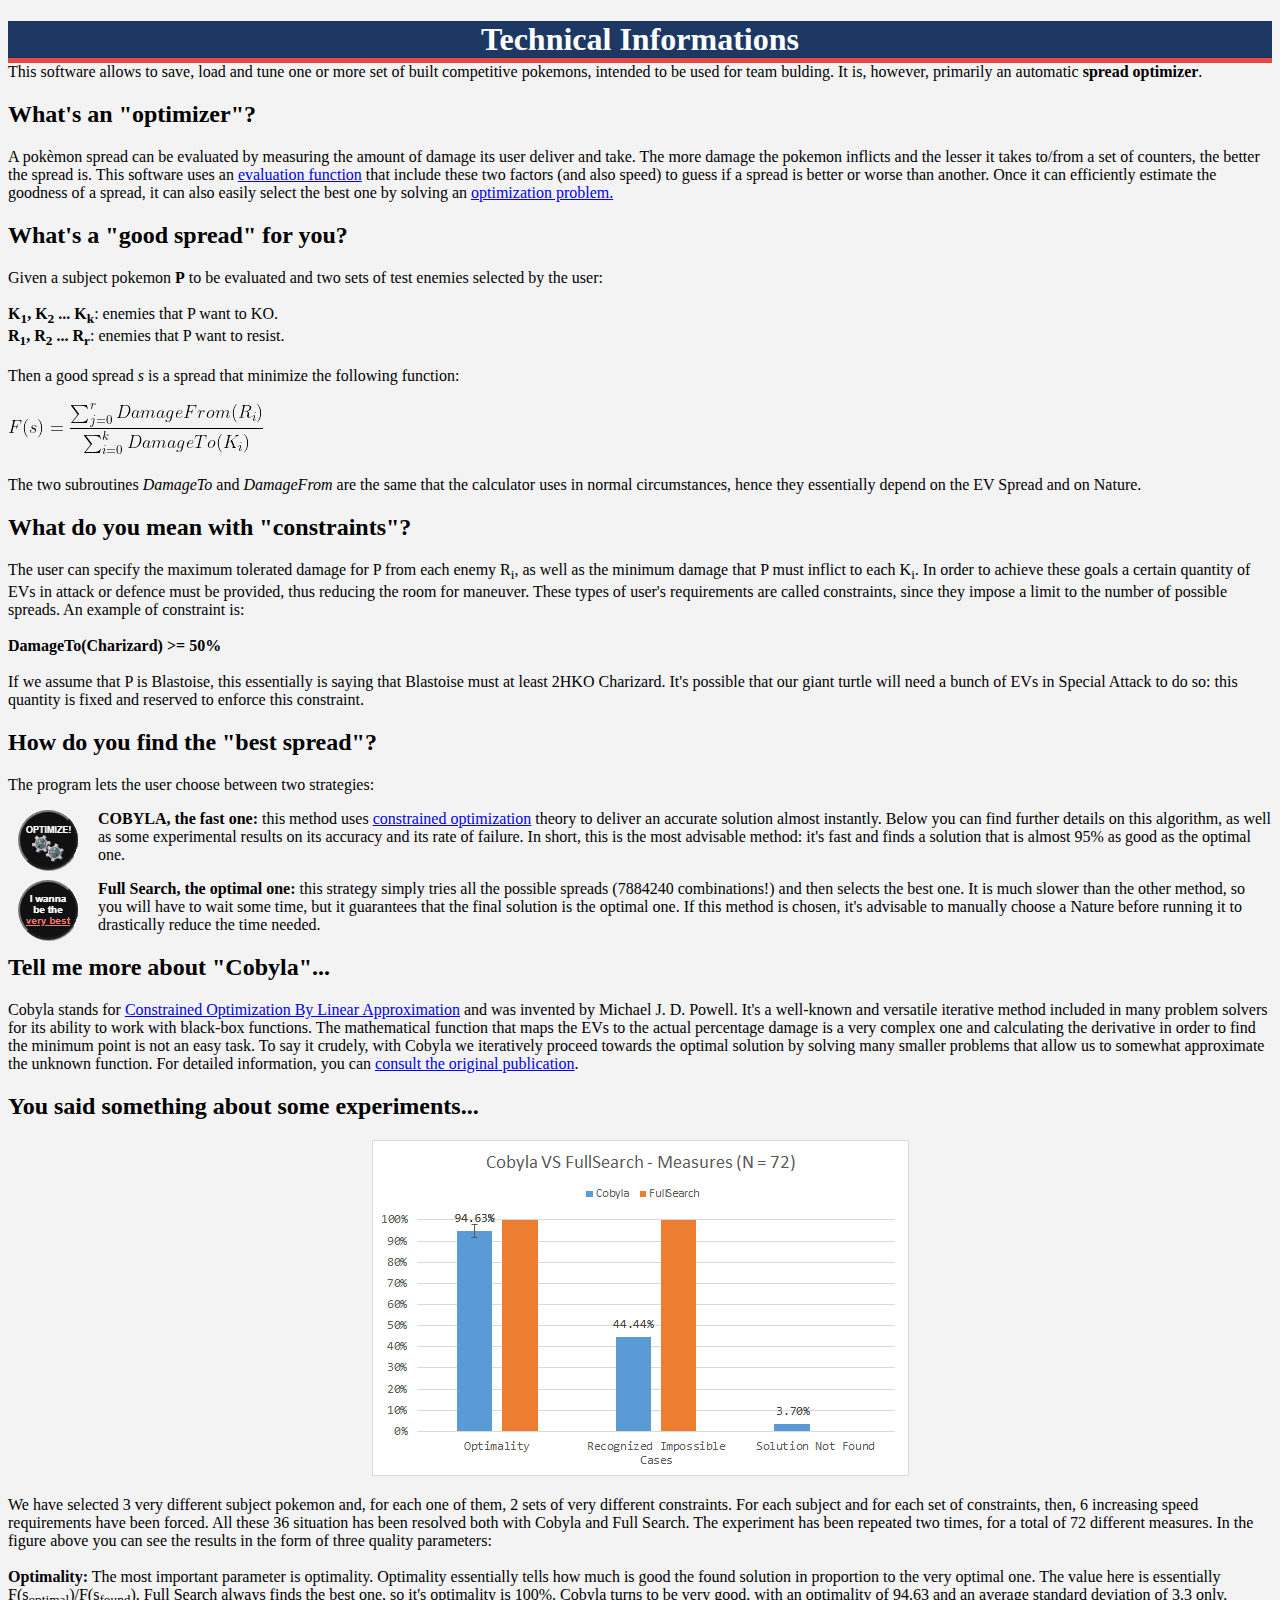
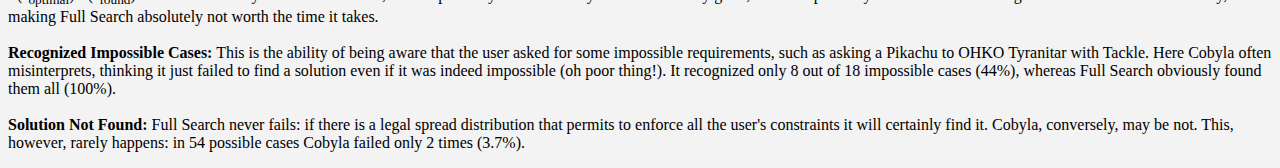
<file: Info.html>
<!doctype HTML>
<html lang="us">
    <head></head>
    <body style="background-color: #f3f3f3; font-family: cursive;">
        <h1 style="background: #1e3864; color: white; margin-bottom: 0px; text-align:center">
            Technical Informations
        </h1>
        <p style="border-top: 5px solid #e64946; margin-top: 0px;">
            This software allows to save, load and tune one or more set of built competitive pokemons, intended to be used for team bulding. 
            It is, however, primarily an automatic <b>spread optimizer</b>.   
        </p>
        <h2>What's an "optimizer"?</h2>
        <p>
            A pokèmon spread can be evaluated by measuring the amount of damage its user deliver and take. The more damage the pokemon inflicts and the lesser it takes to/from a set of counters, the better the spread is. This software uses an <a href="https://en.wikipedia.org/wiki/Evaluation_function" target="_blank">evaluation function</a> that include these two factors (and also speed) to guess if a spread is better or worse than another. Once it can efficiently estimate the goodness of a spread, it can also easily select the best one by solving an <a href="https://en.wikipedia.org/wiki/Optimization_problem" target="_blank">optimization problem.</a>
        </p>
        <h2>What's a "good spread" for you?</h2>
        <p>
            Given a subject pokemon <b>P</b> to be evaluated and two sets of test enemies selected by the user:<br><br>
            <b>K<sub>1</sub>, K<sub>2</sub> ... K<sub>k</sub></b>: enemies that P want to KO. <br>
            <b>R<sub>1</sub>, R<sub>2</sub> ... R<sub>r</sub></b>: enemies that P want to resist. <br><br>
            Then a good spread <i>s</i> is a spread that minimize the following function:<br><br>
            <img src="image_res/evalfunction.png" alt="F(s)=DamageFrom(R)/DamageTo(K)"><br><br>
            The two subroutines <i>DamageTo</i> and <i>DamageFrom</i> are the same that the calculator uses in normal circumstances, hence they essentially depend on the EV Spread and on Nature. 
        </p>
        <h2>What do you mean with "constraints"?</h2>
        <p>
            The user can specify the maximum tolerated damage for P from each enemy R<sub>i</sub>, as well as the minimum damage that P must inflict to each K<sub>i</sub>. In order to achieve these goals a certain quantity of EVs in attack or defence must be provided, thus reducing the room for maneuver. These types of user's requirements are called constraints, since they impose a limit to the number of possible spreads. An example of constraint is:<br><br>
            <b>DamageTo(Charizard) >= 50%</b><br><br>
            If we assume that P is Blastoise, this essentially is saying that Blastoise must at least 2HKO Charizard. It's possible that our giant turtle will need a bunch of EVs in Special Attack to do so: this quantity is fixed and reserved to enforce this constraint.
        </p>
        <h2>How do you find the "best spread"?</h2>
        <p>
            The program lets the user choose between two strategies:
            <ul> 
                <img style="float:left; margin-right:20px; margin-left:-30px" src="image_res/cobylabutton.png">
                <p><b>COBYLA, the fast one: </b>this method uses <a href="https://en.wikipedia.org/wiki/Constrained_optimization" target="_blank">constrained optimization</a> theory to deliver an accurate solution almost instantly. Below you can find further details on this algorithm, as well as some experimental results on its accuracy and its rate of failure. In short, this is the most advisable method: it's fast and finds a solution that is almost 95% as good as the optimal one.  </p>
                <img style="float:left; margin-right:20px; margin-left:-30px" src="image_res/fullsearchbutton.png">
                <p><b>Full Search, the optimal one: </b>this strategy simply tries all the possible spreads (7884240 combinations!) and then selects the best one. It is much slower than the other method, so you will have to wait some time, but it guarantees that the final solution is the optimal one. If this method is chosen, it's advisable to manually choose a Nature before running it to drastically reduce the time needed. </p>
            </ul>
        </p>
        <h2>Tell me more about "Cobyla"...</h2>
        <p>
            Cobyla stands for <a href="https://en.wikipedia.org/wiki/COBYLA">Constrained Optimization By Linear Approximation</a> and was invented by Michael J. D. Powell. It's a well-known and versatile iterative method included in many problem solvers for its ability to work with black-box functions. The mathematical function that maps the EVs to the actual percentage damage is a very complex one and calculating the derivative in order to find the minimum point is not an easy task. To say it crudely, with Cobyla we iteratively proceed towards the optimal solution by solving many smaller problems that allow us to somewhat approximate the unknown function. For detailed information, you can <a href="https://doi.org/10.1093%2Fcomjnl%2F7.2.155" target="_blank">consult the original publication</a>. 
        </p>
        <h2>You said something about some experiments...</h2>
        <div style="text-align:center; width:100%"><img src="image_res/plot.png"></div> 
        <p> We have selected 3 very different subject pokemon and, for each one of them, 2 sets of very different constraints. For each subject and for each set of constraints, then, 6 increasing speed requirements have been forced. All these 36 situation has been resolved both with Cobyla and Full Search. The experiment has been repeated two times, for a total of 72 different measures. In the figure above you can see the results in the form of three quality parameters:<br><br> 
        <b>Optimality:</b> The most important parameter is optimality. Optimality essentially tells how much is good the found solution in proportion to the very optimal one. The value here is essentially F(s<sub>optimal</sub>)/F(s<sub>found</sub>). Full Search always finds the best one, so it's optimality is 100%. Cobyla turns to be very good, with an optimality of 94.63 and an average standard deviation of 3.3 only, making Full Search absolutely not worth the time it takes.<br><br>  
        <b>Recognized Impossible Cases:</b> This is the ability of being aware that the user asked for some impossible requirements, such as asking a Pikachu to OHKO Tyranitar with Tackle. Here Cobyla often misinterprets, thinking it just failed to find a solution even if it was indeed impossible (oh poor thing!). It recognized only 8 out of 18 impossible cases (44%), whereas Full Search obviously found them all (100%).<br><br>  
        <b>Solution Not Found:</b> Full Search never fails: if there is a legal spread distribution that permits to enforce all the user's constraints it will certainly find it. Cobyla, conversely, may be not. This, however, rarely happens: in 54 possible cases Cobyla failed only 2 times (3.7%).<br> 
        </p>
    </body>
</html>
</file>
<file: script_res/select2.css>
.select2-container {
    margin: 0;
    position: relative;
    display: inline-block;
    zoom: 1;
    *display: inline;
    vertical-align: middle;
}
.select2-container,
.select2-drop,
.select2-search,
.select2-search input {
    -webkit-box-sizing: border-box;
    -moz-box-sizing: border-box;
    box-sizing: border-box;
}
.select2-container .select2-choice {
    display: block;
    height: 26px;
    padding: 0 0 0 8px;
    overflow: hidden;
    position: relative;
    border: 1px solid #aaa;
    white-space: nowrap;
    line-height: 26px;
    color: #444;
    text-decoration: none;
    border-radius: 4px;
    background-clip: padding-box;
    -webkit-touch-callout: none;
    -webkit-user-select: none;
    -moz-user-select: none;
    -ms-user-select: none;
    user-select: none;
    background-color: #fff;
    background-image: -webkit-gradient(linear, left bottom, left top, color-stop(0, #eee), color-stop(0.5, #fff));
    background-image: -webkit-linear-gradient(center bottom, #eee 0%, #fff 50%);
    background-image: -moz-linear-gradient(center bottom, #eee 0%, #fff 50%);
    filter: progid: DXImageTransform.Microsoft.gradient(startColorstr '#ffffff', endColorstr '#eeeeee', GradientType 0);
    background-image: linear-gradient(top, #fff 0%, #eee 50%);
}
.select2-container.select2-drop-above .select2-choice {
    border-bottom-color: #aaa;
    border-radius: 0 0 4px 4px;
    background-image: -webkit-gradient(linear, left bottom, left top, color-stop(0, #eee), color-stop(0.9, #fff));
    background-image: -webkit-linear-gradient(center bottom, #eee 0%, #fff 90%);
    background-image: -moz-linear-gradient(center bottom, #eee 0%, #fff 90%);
    filter: progid: DXImageTransform.Microsoft.gradient(startColorstr='#ffffff', endColorstr='#eeeeee', GradientType=0);
    background-image: linear-gradient(top, #eee 0%, #fff 90%);
}
.select2-container.select2-allowclear .select2-choice .select2-chosen {
    margin-right: 42px;
}
.select2-container .select2-choice>.select2-chosen {
    margin-right: 26px;
    display: block;
    overflow: hidden;
    white-space: nowrap;
    text-overflow: ellipsis;
}
.select2-container .select2-choice abbr {
    display: none;
    width: 12px;
    height: 12px;
    position: absolute;
    right: 24px;
    top: 8px;
    font-size: 1px;
    text-decoration: none;
    border: 0;
    background: url('../image_res/select2.png') right top no-repeat;
    cursor: pointer;
    outline: 0;
}
.select2-container.select2-allowclear .select2-choice abbr {
    display: inline-block;
}
.select2-container .select2-choice abbr:hover {
    background-position: right -11px;
    cursor: pointer;
}
.select2-drop-mask {
    border: 0;
    margin: 0;
    padding: 0;
    position: fixed;
    left: 0;
    top: 0;
    min-height: 100%;
    min-width: 100%;
    height: auto;
    width: auto;
    opacity: 0;
    z-index: 9998;
    background-color: #fff;
    filter: alpha(opacity=0);
}
.select2-drop {
    width: 100%;
    margin-top: -1px;
    position: absolute;
    z-index: 9999;
    top: 100%;
    background: #fff;
    color: #000;
    border: 1px solid #aaa;
    border-top: 0;
    border-radius: 0 0 4px 4px;
    -webkit-box-shadow: 0 4px 5px rgba(0, 0, 0, .15);
    box-shadow: 0 4px 5px rgba(0, 0, 0, .15);
}
.select2-drop-auto-width {
    border-top: 1px solid #aaa;
    width: auto;
}
.select2-drop-auto-width .select2-search {
    padding-top: 4px;
}
.select2-drop.select2-drop-above {
    margin-top: 1px;
    border-top: 1px solid #aaa;
    border-bottom: 0;
    border-radius: 4px 4px 0 0;
    -webkit-box-shadow: 0 -4px 5px rgba(0, 0, 0, .15);
    box-shadow: 0 -4px 5px rgba(0, 0, 0, .15);
}
.select2-drop-active {
    border: 1px solid #5897fb;
    border-top: none;
}
.select2-drop.select2-drop-above.select2-drop-active {
    border-top: 1px solid #5897fb;
}
.select2-container .select2-choice .select2-arrow {
    display: inline-block;
    width: 18px;
    height: 100%;
    position: absolute;
    right: 0;
    top: 0;
    border-left: 1px solid #aaa;
    border-radius: 0 4px 4px 0;
    background-clip: padding-box;
    background: #ccc;
    background-image: -webkit-gradient(linear, left bottom, left top, color-stop(0, #ccc), color-stop(0.6, #eee));
    background-image: -webkit-linear-gradient(center bottom, #ccc 0%, #eee 60%);
    background-image: -moz-linear-gradient(center bottom, #ccc 0%, #eee 60%);
    filter: progid: DXImageTransform.Microsoft.gradient(startColorstr '#eeeeee', endColorstr '#cccccc', GradientType 0);
    background-image: linear-gradient(top, #ccc 0%, #eee 60%);
}
.select2-container .select2-choice .select2-arrow b {
    display: block;
    width: 100%;
    height: 100%;
    background: url('../image_res/select2.png') no-repeat 0 1px;
}
.select2-search {
    display: inline-block;
    width: 100%;
    min-height: 26px;
    margin: 0;
    padding-left: 4px;
    padding-right: 4px;
    position: relative;
    z-index: 10000;
    white-space: nowrap;
}
.select2-search input {
    width: 100%;
    height: auto!important;
    min-height: 26px;
    padding: 4px 20px 4px 5px;
    margin: 0;
    outline: 0;
    font-family: sans-serif;
    font-size: 1em;
    border: 1px solid #aaa;
    border-radius: 0;
    -webkit-box-shadow: none;
    box-shadow: none;
    background: #fff url('../image_res/select2.png') no-repeat 100% -22px;
    background: url('../image_res/select2.png') no-repeat 100% -22px, -webkit-gradient(linear, left bottom, left top, color-stop(0.85, #fff), color-stop(0.99, #eee));
    background: url('../image_res/select2.png') no-repeat 100% -22px, -webkit-linear-gradient(center bottom, #fff 85%, #eee 99%);
    background: url('../image_res/select2.png') no-repeat 100% -22px, -moz-linear-gradient(center bottom, #fff 85%, #eee 99%);
    background: url('../image_res/select2.png') no-repeat 100% -22px, linear-gradient(top, #fff 85%, #eee 99%);
}
.select2-drop.select2-drop-above .select2-search input {
    margin-top: 4px;
}
.select2-search input.select2-active {
    background: #fff url('../image_res/select2-spinner.gif') no-repeat 100%;
    background: url('../image_res/select2-spinner.gif') no-repeat 100%, -webkit-gradient(linear, left bottom, left top, color-stop(0.85, #fff), color-stop(0.99, #eee));
    background: url('../image_res/select2-spinner.gif') no-repeat 100%, -webkit-linear-gradient(center bottom, #fff 85%, #eee 99%);
    background: url('../image_res/select2-spinner.gif') no-repeat 100%, -moz-linear-gradient(center bottom, #fff 85%, #eee 99%);
    background: url('../image_res/select2-spinner.gif') no-repeat 100%, linear-gradient(top, #fff 85%, #eee 99%);
}
.select2-container-active .select2-choice,
.select2-container-active .select2-choices {
    border: 1px solid #5897fb;
    outline: none;
    -webkit-box-shadow: 0 0 5px rgba(0, 0, 0, .3);
    box-shadow: 0 0 5px rgba(0, 0, 0, .3);
}
.select2-dropdown-open .select2-choice {
    border-bottom-color: transparent;
    -webkit-box-shadow: 0 1px 0 #fff inset;
    box-shadow: 0 1px 0 #fff inset;
    border-bottom-left-radius: 0;
    border-bottom-right-radius: 0;
    background-color: #eee;
    background-image: -webkit-gradient(linear, left bottom, left top, color-stop(0, #fff), color-stop(0.5, #eee));
    background-image: -webkit-linear-gradient(center bottom, #fff 0%, #eee 50%);
    background-image: -moz-linear-gradient(center bottom, #fff 0%, #eee 50%);
    filter: progid: DXImageTransform.Microsoft.gradient(startColorstr='#eeeeee', endColorstr='#ffffff', GradientType=0);
    background-image: linear-gradient(top, #fff 0%, #eee 50%);
}
.select2-dropdown-open.select2-drop-above .select2-choice,
.select2-dropdown-open.select2-drop-above .select2-choices {
    border: 1px solid #5897fb;
    border-top-color: transparent;
    background-image: -webkit-gradient(linear, left top, left bottom, color-stop(0, #fff), color-stop(0.5, #eee));
    background-image: -webkit-linear-gradient(center top, #fff 0%, #eee 50%);
    background-image: -moz-linear-gradient(center top, #fff 0%, #eee 50%);
    filter: progid: DXImageTransform.Microsoft.gradient(startColorstr='#eeeeee', endColorstr='#ffffff', GradientType=0);
    background-image: linear-gradient(bottom, #fff 0%, #eee 50%);
}
.select2-dropdown-open .select2-choice .select2-arrow {
    background: transparent;
    border-left: none;
    filter: none;
}
.select2-dropdown-open .select2-choice .select2-arrow b {
    background-position: -18px 1px;
}
.select2-results {
    max-height: 200px;
    padding: 0 0 0 4px;
    margin: 4px 4px 4px 0;
    position: relative;
    overflow-x: hidden;
    overflow-y: auto;
    -webkit-tap-highlight-color: rgba(0, 0, 0, 0);
}
.select2-results ul.select2-result-sub {
    margin: 0;
    padding-left: 0;
}
.select2-results ul.select2-result-sub>li .select2-result-label {
    padding-left: 20px
}
.select2-results ul.select2-result-sub ul.select2-result-sub>li .select2-result-label {
    padding-left: 40px
}
.select2-results ul.select2-result-sub ul.select2-result-sub ul.select2-result-sub>li .select2-result-label {
    padding-left: 60px
}
.select2-results ul.select2-result-sub ul.select2-result-sub ul.select2-result-sub ul.select2-result-sub>li .select2-result-label {
    padding-left: 80px
}
.select2-results ul.select2-result-sub ul.select2-result-sub ul.select2-result-sub ul.select2-result-sub ul.select2-result-sub>li .select2-result-label {
    padding-left: 100px
}
.select2-results ul.select2-result-sub ul.select2-result-sub ul.select2-result-sub ul.select2-result-sub ul.select2-result-sub ul.select2-result-sub>li .select2-result-label {
    padding-left: 110px
}
.select2-results ul.select2-result-sub ul.select2-result-sub ul.select2-result-sub ul.select2-result-sub ul.select2-result-sub ul.select2-result-sub ul.select2-result-sub>li .select2-result-label {
    padding-left: 120px
}
.select2-results li {
    list-style: none;
    display: list-item;
    background-image: none;
}
.select2-results li.select2-result-with-children>.select2-result-label {
    font-weight: bold;
}
.select2-results .select2-result-label {
    padding: 3px 7px 4px;
    margin: 0;
    cursor: pointer;
    min-height: 1em;
    -webkit-touch-callout: none;
    -webkit-user-select: none;
    -moz-user-select: none;
    -ms-user-select: none;
    user-select: none;
}
.select2-results .select2-highlighted {
    background: #3875d7;
    color: #fff;
}
.select2-results li em {
    background: #feffde;
    font-style: normal;
}
.select2-results .select2-highlighted em {
    background: transparent;
}
.select2-results .select2-highlighted ul {
    background: #fff;
    color: #000;
}
.select2-results .select2-no-results,
.select2-results .select2-searching,
.select2-results .select2-selection-limit {
    background: #f4f4f4;
    display: list-item;
}
.select2-results .select2-disabled.select2-highlighted {
    color: #666;
    background: #f4f4f4;
    display: list-item;
    cursor: default;
}
.select2-results .select2-disabled {
    background: #f4f4f4;
    display: list-item;
    cursor: default;
}
.select2-results .select2-selected {
    display: none;
}
.select2-more-results.select2-active {
    background: #f4f4f4 url('../image_res/select2-spinner.gif') no-repeat 100%;
}
.select2-more-results {
    background: #f4f4f4;
    display: list-item;
}
.select2-container.select2-container-disabled .select2-choice {
    background-color: #f4f4f4;
    background-image: none;
    border: 1px solid #ddd;
    cursor: default;
}
.select2-container.select2-container-disabled .select2-choice .select2-arrow {
    background-color: #f4f4f4;
    background-image: none;
    border-left: 0;
}
.select2-container.select2-container-disabled .select2-choice abbr {
    display: none;
}
.select2-container-multi .select2-choices {
    height: auto!important;
    height: 1%;
    margin: 0;
    padding: 0;
    position: relative;
    border: 1px solid #aaa;
    cursor: text;
    overflow: hidden;
    background-color: #fff;
    background-image: -webkit-gradient(linear, 0% 0%, 0% 100%, color-stop(1%, #eee), color-stop(15%, #fff));
    background-image: -webkit-linear-gradient(top, #eee 1%, #fff 15%);
    background-image: -moz-linear-gradient(top, #eee 1%, #fff 15%);
    background-image: linear-gradient(top, #eee 1%, #fff 15%);
}
.select2-locked {
    padding: 3px 5px 3px 5px!important;
}
.select2-container-multi .select2-choices {
    min-height: 26px;
}
.select2-container-multi.select2-container-active .select2-choices {
    border: 1px solid #5897fb;
    outline: none;
    -webkit-box-shadow: 0 0 5px rgba(0, 0, 0, .3);
    box-shadow: 0 0 5px rgba(0, 0, 0, .3);
}
.select2-container-multi .select2-choices li {
    float: left;
    list-style: none;
}
.select2-container-multi .select2-choices .select2-search-field {
    margin: 0;
    padding: 0;
    white-space: nowrap;
}
.select2-container-multi .select2-choices .select2-search-field input {
    padding: 5px;
    margin: 1px 0;
    font-family: sans-serif;
    font-size: 100%;
    color: #666;
    outline: 0;
    border: 0;
    -webkit-box-shadow: none;
    box-shadow: none;
    background: transparent!important;
}
.select2-container-multi .select2-choices .select2-search-field input.select2-active {
    background: #fff url('../image_res/select2-spinner.gif') no-repeat 100%!important;
}
.select2-default {
    color: #999!important;
}
.select2-container-multi .select2-choices .select2-search-choice {
    padding: 3px 5px 3px 18px;
    margin: 3px 0 3px 5px;
    position: relative;
    line-height: 13px;
    color: #333;
    cursor: default;
    border: 1px solid #aaaaaa;
    border-radius: 3px;
    -webkit-box-shadow: 0 0 2px #fff inset, 0 1px 0 rgba(0, 0, 0, 0.05);
    box-shadow: 0 0 2px #fff inset, 0 1px 0 rgba(0, 0, 0, 0.05);
    background-clip: padding-box;
    -webkit-touch-callout: none;
    -webkit-user-select: none;
    -moz-user-select: none;
    -ms-user-select: none;
    user-select: none;
    background-color: #e4e4e4;
    filter: progid: DXImageTransform.Microsoft.gradient(startColorstr='#eeeeee', endColorstr='#f4f4f4', GradientType=0);
    background-image: -webkit-gradient(linear, 0% 0%, 0% 100%, color-stop(20%, #f4f4f4), color-stop(50%, #f0f0f0), color-stop(52%, #e8e8e8), color-stop(100%, #eee));
    background-image: -webkit-linear-gradient(top, #f4f4f4 20%, #f0f0f0 50%, #e8e8e8 52%, #eee 100%);
    background-image: -moz-linear-gradient(top, #f4f4f4 20%, #f0f0f0 50%, #e8e8e8 52%, #eee 100%);
    background-image: linear-gradient(top, #f4f4f4 20%, #f0f0f0 50%, #e8e8e8 52%, #eee 100%);
}
.select2-container-multi .select2-choices .select2-search-choice .select2-chosen {
    cursor: default;
}
.select2-container-multi .select2-choices .select2-search-choice-focus {
    background: #d4d4d4;
}
.select2-search-choice-close {
    display: block;
    width: 12px;
    height: 13px;
    position: absolute;
    right: 3px;
    top: 4px;
    font-size: 1px;
    outline: none;
    background: url('../image_res/select2.png') right top no-repeat;
}
.select2-container-multi .select2-search-choice-close {
    left: 3px;
}
.select2-container-multi .select2-choices .select2-search-choice .select2-search-choice-close:hover {
    background-position: right -11px;
}
.select2-container-multi .select2-choices .select2-search-choice-focus .select2-search-choice-close {
    background-position: right -11px;
}
.select2-container-multi.select2-container-disabled .select2-choices {
    background-color: #f4f4f4;
    background-image: none;
    border: 1px solid #ddd;
    cursor: default;
}
.select2-container-multi.select2-container-disabled .select2-choices .select2-search-choice {
    padding: 3px 5px 3px 5px;
    border: 1px solid #ddd;
    background-image: none;
    background-color: #f4f4f4;
}
.select2-container-multi.select2-container-disabled .select2-choices .select2-search-choice .select2-search-choice-close {
    display: none;
    background: none;
}
.select2-result-selectable .select2-match,
.select2-result-unselectable .select2-match {
    text-decoration: underline;
}
.select2-offscreen,
.select2-offscreen:focus {
    clip: rect(0 0 0 0)!important;
    width: 1px!important;
    height: 1px!important;
    border: 0!important;
    margin: 0!important;
    padding: 0!important;
    overflow: hidden!important;
    position: absolute!important;
    outline: 0!important;
    left: 0px!important;
    top: 0px!important;
}
.select2-display-none {
    display: none;
}
.select2-measure-scrollbar {
    position: absolute;
    top: -10000px;
    left: -10000px;
    width: 100px;
    height: 100px;
    overflow: scroll;
}
@media only screen and (-webkit-min-device-pixel-ratio: 1.5),
only screen and (min-resolution: 144dpi) {
    .select2-search input,
    .select2-search-choice-close,
    .select2-container .select2-choice abbr,
    .select2-container .select2-choice .select2-arrow b {
        background-image: url('../image_res/select2x2.png')!important;
        background-repeat: no-repeat!important;
        background-size: 60px 40px!important;
    }
    .select2-search input {
        background-position: 100% -21px!important;
    }
}
</file>
<file: script_res/ap_calc.css>
/* general page styling */
body {
    font: 12px Verdana, sans-serif;
    background-color: #bbeedd;
    padding: 0 1em;
    min-width: 100em;
}
fieldset {
    float: left;
    background-color: #ddffee;
}
legend {
    font-weight: bold;
}
th, td {
    padding: 0;
}
th {
    font-size: 0.8em;
}

.title-text {
    font-weight: bold;
    font-size: 1.5em;
    height: 50px;
}
.yeartag {
    margin-right: 1em;
    margin-left: 0.5em;
    vertical-align:middle
}
.big-text {
    display: inline-block;
    font-weight: bold;
    font-size: 1.1em;
    margin: 0.5em 0;
}
.small-text {
    font-size: 0.8em;
}
.panel {
    float: left;
    display: inline-block;
}
.poke-info {
    width: 30em;
}
.field-info {
    width: 30em;
}
.generations {
    padding-left: 1em;
}

/* general button styling */
.btn {
    text-align: center;
    border: solid 1px #aaaaaa;
    padding: 4px 8px;
    position: relative;
    cursor: pointer;
    color: #555555;
    background: #e9e9e9;
    margin: -1px -3px 0;
    display: inline-block;
    width: 5em;
    border-radius: 8px;
}
.btn-wide {
    width: 7em;
}
.btn-xwide {
    width: 8em;
}
.btn-xxwide {
    width: 9em;
}
.btn-xxxwide {
    width: 10em;
}
.btn-small {
    width: 4em;
}
.btn-xsmall {
    width: 1em;
}
.btn-left {
    border-top-right-radius: 0;
    border-bottom-right-radius: 0;
}
.btn-right {
    border-top-left-radius: 0;
    border-bottom-left-radius: 0;
}
.btn-top {
    border-bottom-left-radius: 0;
    border-bottom-right-radius: 0;
}
.btn-bottom {
    border-top-left-radius: 0;
    border-top-right-radius: 0;
}
.btn-mid {
    border-radius: 0;
}
.btn:hover {
    z-index: 10;
    border-color: #777777;
    background: #e3e3e3;
}
.btn-input:checked + .btn {
    font-weight: bold;
    color: #111111;
    background: #f5f5f5;
}
.btn-input[type="radio"]:checked + .btn {
    cursor: default;
}
.btn-input {
    display: none;
}
.btn-input:disabled + .btn {
    color: #999999;
}
.btn-group {
    display: inline-block;
    width: 100%;
}
.left {
    float: left;
}
.right {
    float: right;
}

.locked-move:checked + .btn {
    background: #ffff99;
}
.dark .locked-move:checked + .btn {
    background: #10171e !important;
}



/* header */
.move-result-group {
    max-width: 80em;
    min-width: 50em;
    margin: 1em 0 12em;
}
.move-result-subgroup {
    float: left;
    width: 50%;
}
.move-result-group .btn {
    margin-right: 1em;
}
.main-result-group {
    margin: 2em 0 1em;
}
.result-move-header {
    font-size: 0.8em;
    font-weight: bold;
    margin: 0 0 5px;
}

/* pokemon info */
.poke-info label {
    display: inline-block;
    width: 6em;
}
.poke-info input:not([type]), .poke-info input[type="text"], .poke-info span :not(.select2-chosen) {
    display: inline-block;
    width: 2.5em;
}
.poke-info input[type="number"] {
    display: inline-block;
    width: 3em;
}
.info-group {
    margin: 1em 0;
}
.set-selector {
    width: 28em;
}
.info-selectors select {
    width: 15em;
}
select.toxic-counter {
    width: 4.5em;
}
.move-selector, .move-bp, .move-type, .move-cat, .move-hits {
    font-size: 0.9em;
}
.move-selector {
    width: 9.0em;
}
.poke-info input.move-bp {
    width: 2em;
}
.move-cat, .move-hits {
    width: 4em;
}
.poke-info .crit-btn {
    font-size: 0.8em;
    width: 2.5em;
    height: 1em;
    padding: 3px 3px;
}
.poke-info .x-btn {
    font-size: 0.8em;
    width: 3.5em;
    height: 1em;
    padding: 3px 3px;
    margin-left: 0.3em;
}
.poke-info .ev-total, .poke-info .ev-left {
    font-size: 0.8em;
}

.poke-info .underLimit {
    color: #000000;
}

.poke-info .overLimit {
    color: #CC0000;
}

/* field info */
.field-info .btn {
    font-size: 0.8em;
}

.hide {
    display: none;
}

/* select2 overrides */
.small-select.select2-container .select2-choice {
    font-size: 0.9em;
    height: 18px;
    line-height: 18px;
}
.small-select.select2-container .select2-choice .select2-arrow b {
    background-position: 0 -4px;
}
.small-select.select2-dropdown-open .select2-choice .select2-arrow b {
    background-position: -18px -4px;
}




#autolevel {
    float: right;
    color: #fff;
    text-decoration: none;
}
.onoffswitch {
  float: right;
    position: relative; width: 70px;
    -webkit-user-select:none; -moz-user-select:none; -ms-user-select: none;
    display: inline-block;

}
.onoffswitch-checkbox {
    display: none;
}
.onoffswitch-label {
    display: block; overflow: hidden; cursor: pointer;
    border: 2px solid #999999; border-radius: 8px;
}
.onoffswitch-inner {
    display: block; width: 200%; margin-left: -100%;
    transition: margin 0.3s ease-in 0s;
}
.onoffswitch-inner:before, .onoffswitch-inner:after {
    display: block; float: left; width: 50%; height: 20px; padding: 0; line-height: 20px;
    font-size: 14px; color: white; font-family: Trebuchet, Arial, sans-serif; font-weight: bold;
    box-sizing: border-box;
}
.onoffswitch-inner:before {
    content: "50";
    padding-left: 10px;
    background-color: #1e3864; color: #fff;
}
.onoffswitch-inner:after {
    content: "100";
    padding-right: 10px;
    background-color: #F3F3F3; color: #333333;
    text-align: right;
}
.onoffswitch-switch {
    display: block; width: 10px; margin: 5px;
    background: #FFFFFF;
    position: absolute; top: 0; bottom: 0;
    right: 46px;
    border: 2px solid #999999; border-radius: 8px;
    transition: all 0.3s ease-in 0s;
}
.onoffswitch-checkbox:checked + .onoffswitch-label .onoffswitch-inner {
    margin-left: 0;
}
.onoffswitch-checkbox:checked + .onoffswitch-label .onoffswitch-switch {
    right: 0px;
}
</file>
<file: script_res/nb_calc.css>
/*here are the changes for dark mode */

#switchTheme{
	margin-left : 90px;
	width: 100px;
}

body.dark, html.dark {
    color: #d4d4d4;
    background-color: #10171e;
}

.dark .panel, .dark .panel-heading {
    background-color: #323232;
    border-bottom: 5px solid #7e4645;
}

.dark .header {    
    color: #ffffff !important;
    background-color: #323232 !important;
    border-bottom: 5px solid #7e4645 !important;
}

.dark .btn {
    color: #d4d4d4;
    background: #323232;
}

.dark .poke-info input[type="number"] {
    background: #323232;
    color: #d4d4d4;
    border: #525252 solid 1px;
}
.dark .poke-info input:not([type]), .poke-info input[type="text"], .poke-info span :not(.select2-chosen) {
    background: #323232;
    color: #d4d4d4;
    border: #525252 solid 1px;
}

.dark .select2-drop {    
    background: #323232;
    color: #d4d4d4;
}

.dark .btn-input:checked + .btn {
    color: #fff;
    background: #5d5d5d;
}

.dark .select2-search input {    
    background: #323232
}

.dark select {
    background: #323232 !important;
    color: #d4d4d4 !important;
    border: #525252 solid 1px !important;
}

.dark .select2-container .select2-choice {
    color: #f1f1f1!important;
    background: #292929 !important;
}

.dark textarea, .dark #spreadName {    
    color: #d4d4d4;
    border-color: rgb(169, 169, 169);
    background-color: #323232;
}


.dark a:visited, .dark a:link {
    color: #fff;
}

.dark .onoffswitch-inner:before {    
    background-color: #323232;
}

.dark .poke-info .underLimit {
    color: #d4d4d4;
}

/*normal page stuff now */

body, html {
    margin:0;
    padding:0;
    background-color: #f3f3f3;
    font-family: Open Sans;
}


#wideguard {
    display: block;
    margin: 0 auto;
    padding-bottom: 0.5em;
}

#notice{
    font-size: 30pt;
    color: #e64946;
}
#smallnotice{
    font-size: 15pt;
    color: #e64946;
}

#notice a{
    color: #1e3864;
}

.header{
    margin:0 0 20px 0;
    color: #ffffff;
    background:#1e3864;
    border-bottom: 5px solid #e64946;
    box-shadow:inset 1px 1px 0 rgba(255,255,255,.6),0px 2px 2px rgba(0,0,0,.15);
    min-height:50px;
}

.header a {
    color: #fff;
    text-decoration: none;
}

.header-inner {
    max-width:960px;
    margin:0 auto;
}

.header-logo {
    float: left;
}

.nav,.nav li,.nav-play,.nav-play li{
    display:block;
    list-style:none;
    margin:0;
    padding:0;
    float:left;
}

.nav{
    padding:15px 6px 15px 6px;
}


.button{
    outline:none;
    cursor:pointer;
    text-align:center;
    text-decoration:none;
    text-shadow:0 1px 0 rgba(255,255,255,.4);
    border-radius:5px;
    -webkit-box-shadow:0 1px 2px rgba(0,0,0,.2),inset 0 -1px 2px rgba(255,255,255,1);
    -moz-box-shadow:0 1px 2px rgba(0,0,0,.2),inset 0 -1px 2px rgba(255,255,255,1);
    box-shadow:0 1px 2px rgba(0,0,0,.2),inset 0 -1px 2px rgba(255,255,255,1);
    white-space:nowrap;
    color:#222222;
    border:solid 1px #AAAAAA;
    background:#e3e3e3;
    background:-webkit-gradient(linear,left top,left bottom,from(#f6f6f6),to(#e3e3e3));
    background:-moz-linear-gradient(top,#f6f6f6,#e3e3e3);
    background:linear-gradient(top,#f6f6f6,#e3e3e3);
    filter:progid:DXImageTransform.Microsoft.gradient(startColorstr='#f6f6f6',endColorstr='#e3e3e3');
}

.button:hover{
    background:#cfcfcf;
    background:-webkit-gradient(linear,left top,left bottom,from(#f2f2f2),to(#cfcfcf));
    background:-moz-linear-gradient(top,#f2f2f2,#cfcfcf);
    background:linear-gradient(top,#f2f2f2,#cfcfcf);
    filter:progid:DXImageTransform.Microsoft.gradient(startColorstr='#f2f2f2',endColorstr='#cfcfcf');
    border-color:#606060;
}

.button:active{
    background:-webkit-gradient(linear,left top,left bottom,from(#cfcfcf),to(#f2f2f2));
    background:-moz-linear-gradient(top,#cfcfcf,#f2f2f2);
    background:linear-gradient(top,#cfcfcf,#f2f2f2);
    filter:progid:DXImageTransform.Microsoft.gradient(startColorstr='#cfcfcf',endColorstr='#f2f2f2');
}

.wrapper{
    padding:0 1em;
    max-width:1138px;
    margin:0 auto;
}

.set-selector {
    width: 26em;
}
.panel {
  margin: 5px;
  background-color: #ffffff;
  border: medium none;
  border-radius: 2px;
  box-shadow: 0px 1px 4px rgba(0, 0, 0, 0.3);
}
.panel-body {
  padding: 15px;
}
.panel-heading {
  background-color: #1e3864;
  padding: 10px 15px;
  border-bottom: 5px solid #e64946;
  border-top-right-radius: 2px;
  border-top-left-radius: 2px;
}

.panel-title {
  margin-top: 0;
  margin-bottom: 0;
  font-size: 15px;
  color: #fff;
}

.banner {
    text-align: center;
    margin-top: 10px;
}

.footer {
    clear: both;
    padding-top: 10px;
    text-align: center;
    font-size: 0.7em;
}

h1 {
    margin: 0;
    font-size: 18px;
}

h1 a {
    color: #fff;
    text-decoration: none;
}
</file>
<file: script_res/NEW_spreadopt.css>
/* The sidebar menu */
.sidebar {
    height: 100%; /* 100% Full-height */
    width: 0px; /* 0 width - change this with JavaScript */
    position: fixed; /* Stay in place */
    z-index: 1; /* Stay on top */
    top: 0;
    background-color: #111; /* Black*/
    overflow: hidden; /* Disable horizontal scroll */
    padding-top: 30px; /* Place content 60px from the top */
    transition: 0.5s; /* 0.5 second transition effect to slide in the sidebar */
  }

  .sidebar.sx {
      left: 0;
      box-shadow: 5px 2px 10px #333;
      border-right: solid 8px #444;
  }

  .sidebar.dx {
      right: 0;
      padding-top: 4px;
      padding-bottom: 4px;
      padding-left: 0px;
      padding-right: 0px;
      border-left: solid 8px #444;
      box-shadow: -5px 2px 10px #333;
  }

  /* The button used to open the sidebar */
  .openbtn {
    font-size: 20px;
    cursor: pointer;
    background-color: #111;
    color: white;
    padding: 10px 15px;
    border: none;
  }
  
  .openbtn:hover {
    background-color: #444;
  }
  
  
  /* On smaller screens, where height is less than 450px, change the style of the sidenav (less padding and a smaller font size) */
  @media screen and (max-height: 450px) {
    .sidebar {padding-top: 15px;}
    .sidebar a {font-size: 18px;}
  }

  /* Floating menu button*/
  .float{
    position:fixed;
	width:60px;
	height:60px;
	bottom:40px;
	background-color:#111;;
	color:#FFF;
    border-radius:50px;
    font-size: x-large;
    font-weight: bold;
	text-align:center;
    box-shadow: 1px 1px 1px #999;
    outline: none;
    z-index:2;
}

.float.sx {
    left:40px;
}

.float.dx {
    right: 40px;
}

.float:hover {
    background-color: #222;
}

.iconbutton {
    color: white;
    background-color: transparent;
    border: none;
    font-size:large;
    font-family: 'Trebuchet MS', 'Lucida Sans Unicode', 'Lucida Grande', 'Lucida Sans', Arial, sans-serif;
    outline: none;
    z-index:1;
}
.iconbutton:hover {
    transform: scale(1.2);
}

.bigfont {
    font-size: x-large;
}

.listInfo {
    text-shadow: 2px 2px 2px #202020;
    width: 75%;
    transition: height 0.5s;
    height: 0px;
    background-color: #333;
    color: white;
    text-align: center;
    vertical-align: middle;
    box-shadow: 4px 4px 10px 5px #222 inset;
}

.listButton {
    position: relative;
	width:30px;
	height:30px;
	background-color:#111;;
	color:#FFF;
    border-radius:50px;
    font-size: larger;
	text-align:center;
    box-shadow: 1px 1px 1px #999;
    outline: none;
    z-index:2;
    opacity: 0;
}

.addToList {
    position: relative;
    left: 100px;
    bottom: 25px;
    opacity: 1;
    z-index: 0;
}
.addToList:hover {
    background-color: #222;
}

.panel-heading {
    height: 20px !important;
}

.hidden {
    opacity: 0;
}

.monitor {
    border: inset 2px white;
    border-radius: 15%;
    width: 90%;
    height: 30%;
    margin: auto;
    background: #444;
    box-shadow: 2px 2px 5px 5px inset #222;
    text-align:center;
    font-size: large;
    color: white;
    padding-top:15px;
    overflow: hidden;
}

.constraints {
    height: 50%;
    width: 90%;
    margin: auto;
    overflow: auto;
    padding-bottom: 30px;
    padding-top: 30px;
    opacity: 0;

}

.algorithm {
  position:fixed;
	width:60px;
	height:60px;
	background-color:#111;;
	color:#FFF;
    border-radius:50px;
    font-weight: bold;
	text-align:center;
    box-shadow: 1px 1px 1px #999;
    outline: none;
    z-index:2;

    right:275px;
}

.algorithm.up {
  padding-top:10px;
  top:5%;
  font-size: xx-small;
  opacity:0;
}
.algorithm.down {
  top:calc(5% + 80px);
  font-size: x-small;
}

.algorithm:hover {
  background-color: #444;
}

.sxwrap {
    height: 80%;
    width: 100%;
    margin: auto;
    overflow: auto;
    opacity: 0;   
}

.specificaMeglio {
    margin-top:20px;
    padding-bottom: 35px;
}

.optimize {
    background: transparent;
    color: white;
}

.optimize:hover {
    background-color: #ffffff2b;
}

.spinners {
  width: 40px;
  margin-right:5px;
  background-color: #222;
  color:white;
}

/* width */
::-webkit-scrollbar {
    width: 10px;
  }  
  /* Track */
  ::-webkit-scrollbar-track {
    background: #f1f1f1;
  } 
  /* Handle */
  ::-webkit-scrollbar-thumb {
    background: #888;
  }
  /* Handle on hover */
  ::-webkit-scrollbar-thumb:hover {
    background: #555;
  }


.modal {
    display: none; 
    position: fixed; 
    z-index: 1; 
    left: 0;
    top: 0;
    width: 100%; 
    height: 100%; 
    overflow: auto; 
    background-color: rgb(0,0,0); 
    background-color: rgba(0,0,0,0.4); 
  }
  

  .modal-content {
    background-color: #fefefe;
    margin: 5% auto; 
    padding: 20px;
    border: 1px solid #888;
    width: 25%; 
  }
  

  .close {
    color: #aaa;
    float: right;
    font-size: 28px;
    font-weight: bold;
  }
  
  .close:hover,
  .close:focus {
    color: black;
    text-decoration: none;
    cursor: pointer;
  }

  input[type=number]::-webkit-inner-spin-button, 
  input[type=number]::-webkit-outer-spin-button {  
  
     opacity: 1;
  
  }
  @keyframes glow {
    from {
      text-shadow: 0 0 10px #fff, 0 0 20px #fff, 0 0 30px #e60073, 0 0 40px #e60073, 0 0 50px #e60073, 0 0 60px #e60073, 0 0 70px #e60073;
    }
    to {
      text-shadow: 0 0 20px #fff, 0 0 30px #ff4da6, 0 0 40px #ff4da6, 0 0 50px #ff4da6, 0 0 60px #ff4da6, 0 0 70px #ff4da6, 0 0 80px #ff4da6;
    }
  }

.dropdown {
  position: relative;
  display: inline-block;
}

.dropdown-content {
  display: none;
  position: absolute;
  background-color: #444;
  min-width: 160px;
  box-shadow: 0px 8px 16px 0px rgba(0,0,0,0.2);
  z-index: 1;
}

.dropdown-content a {
  color: #ffffff;
  padding: 8px 12px;
  text-decoration: none;
  display: block;
}

.dropdown-content a:hover {background-color: #666}

.show {display:block;}
</file>
